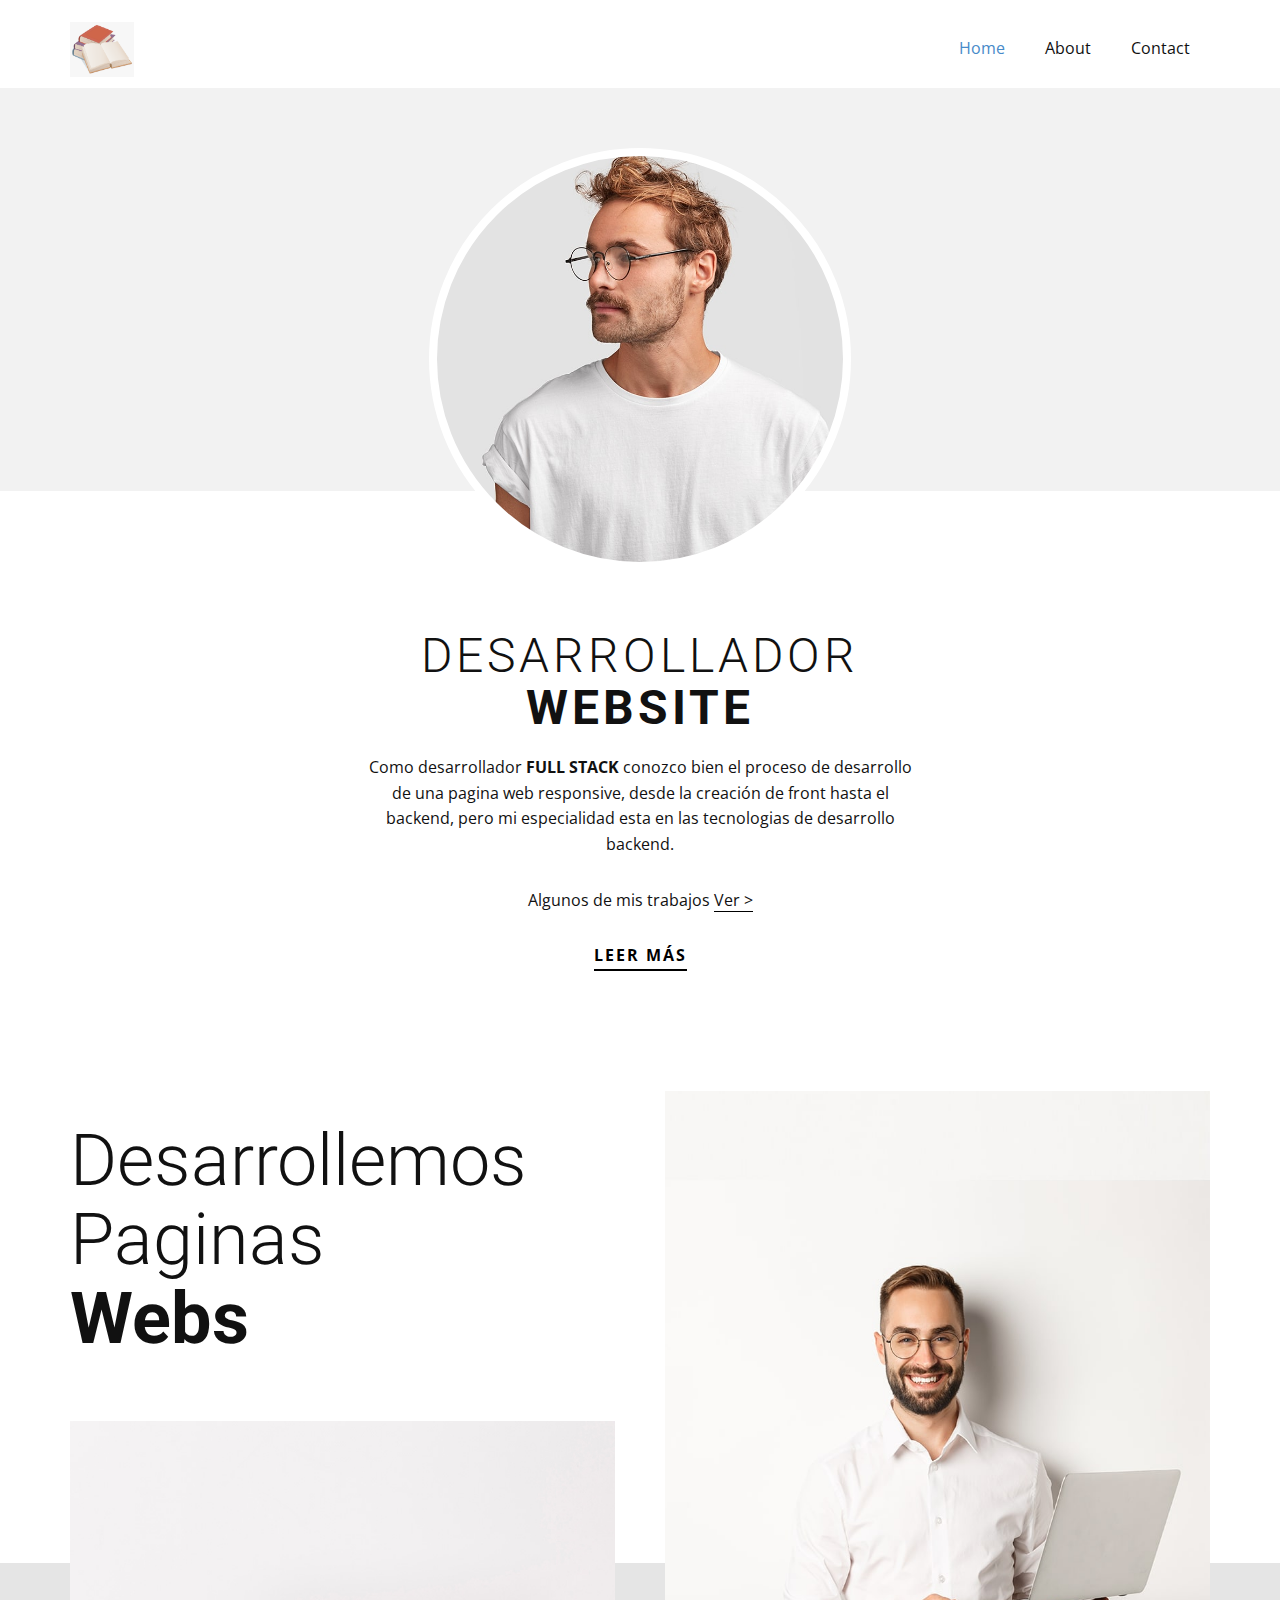
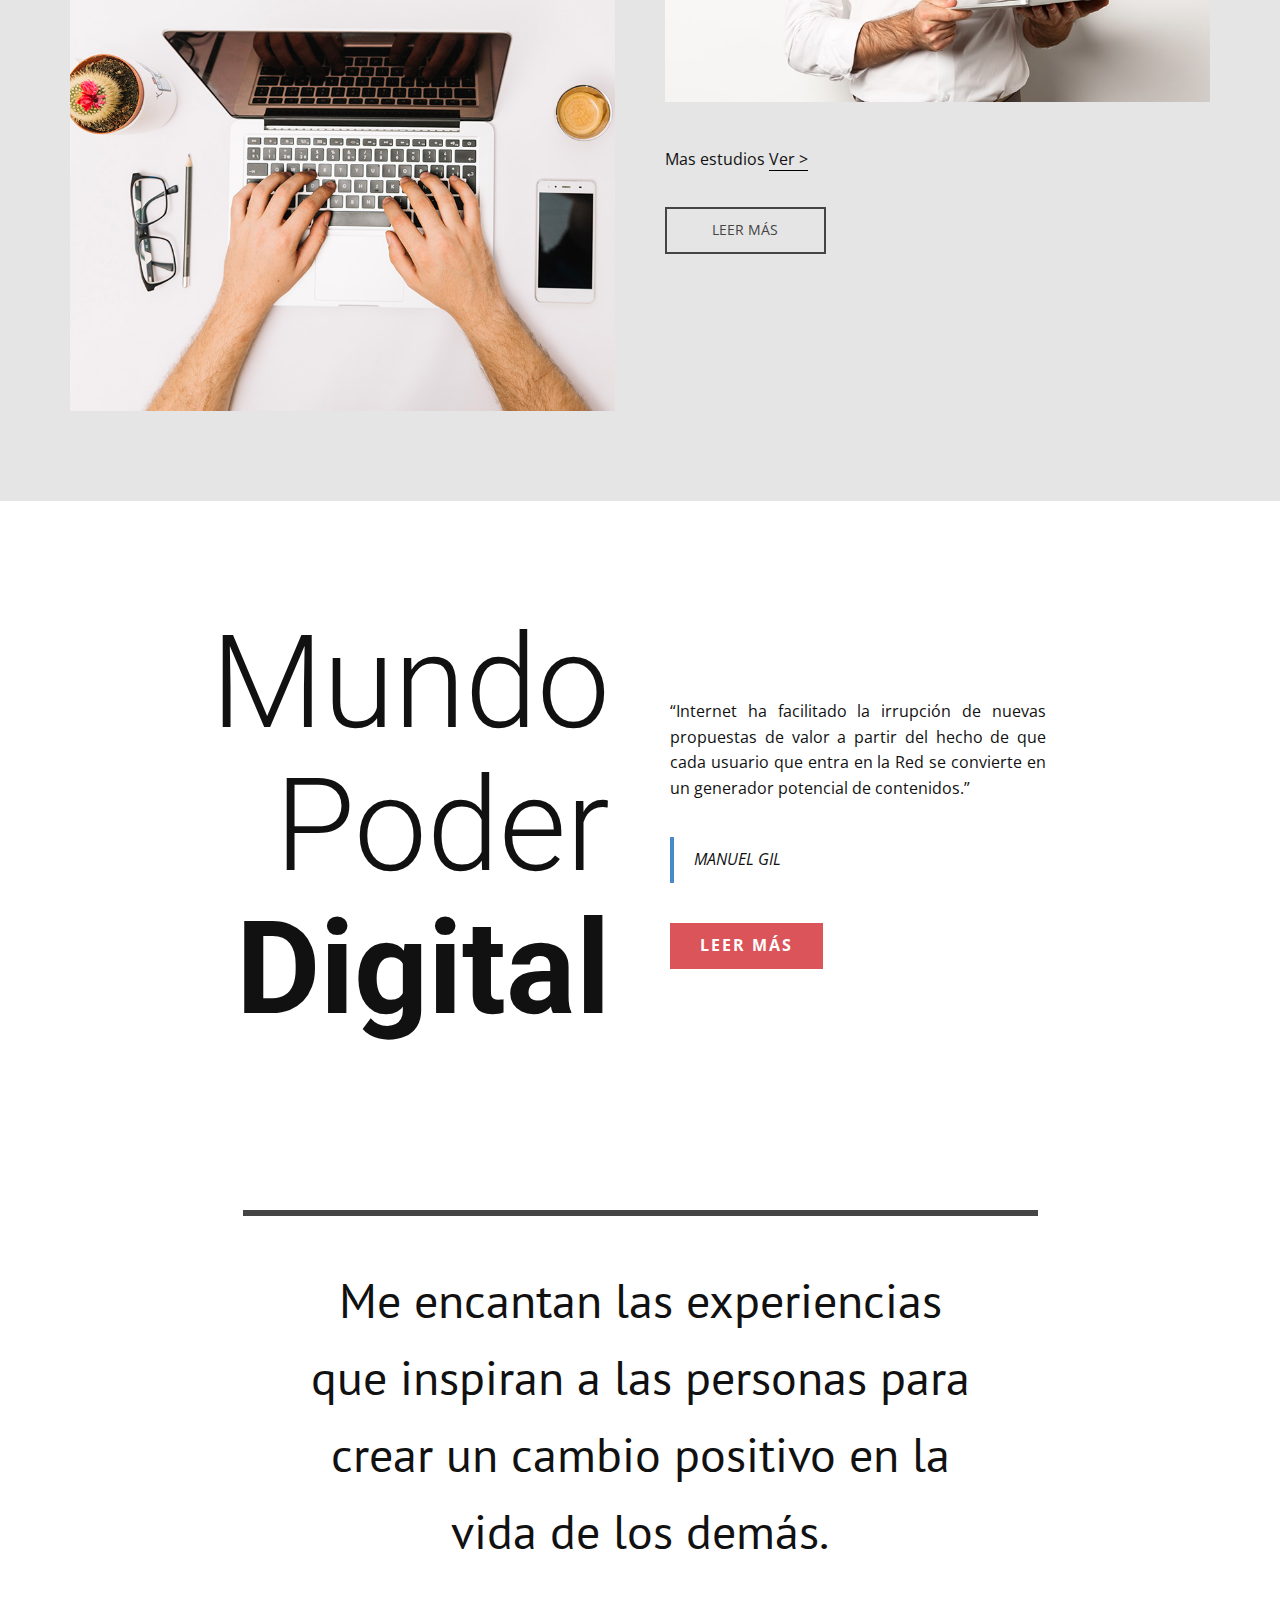
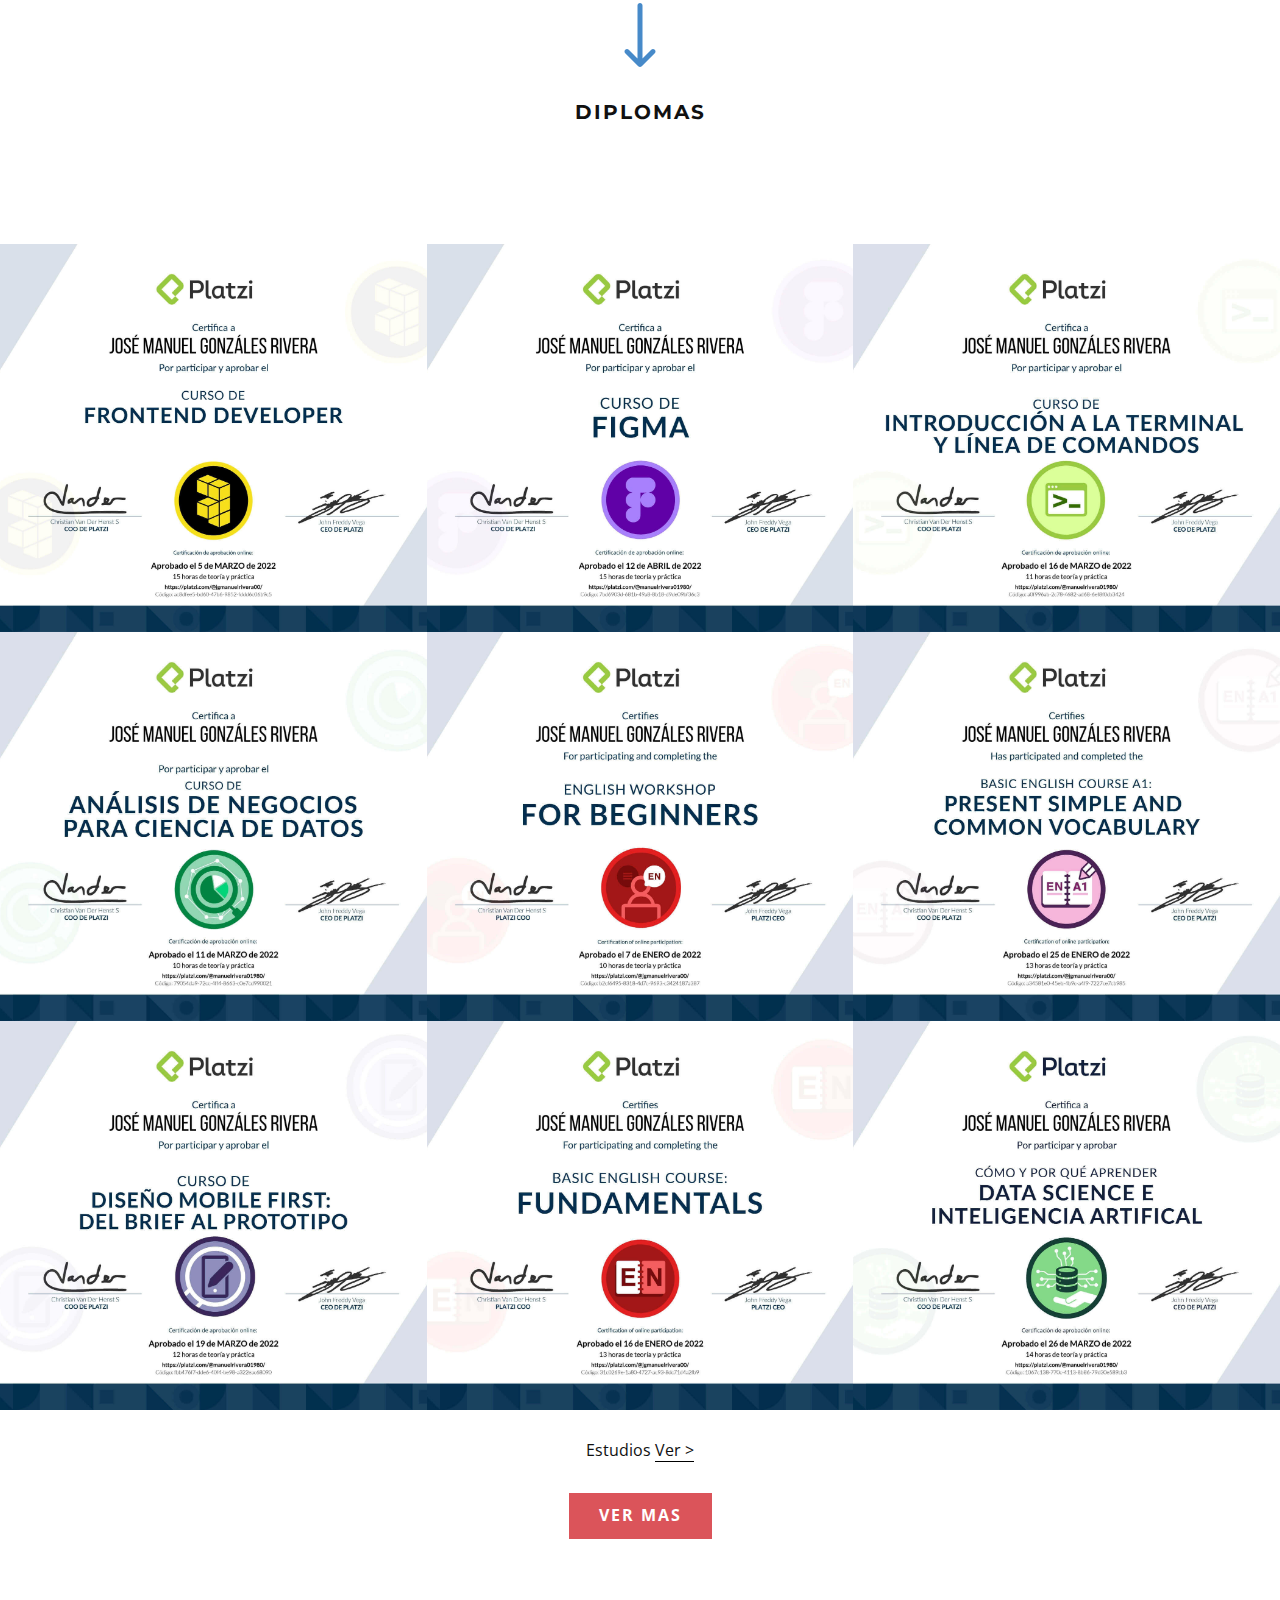
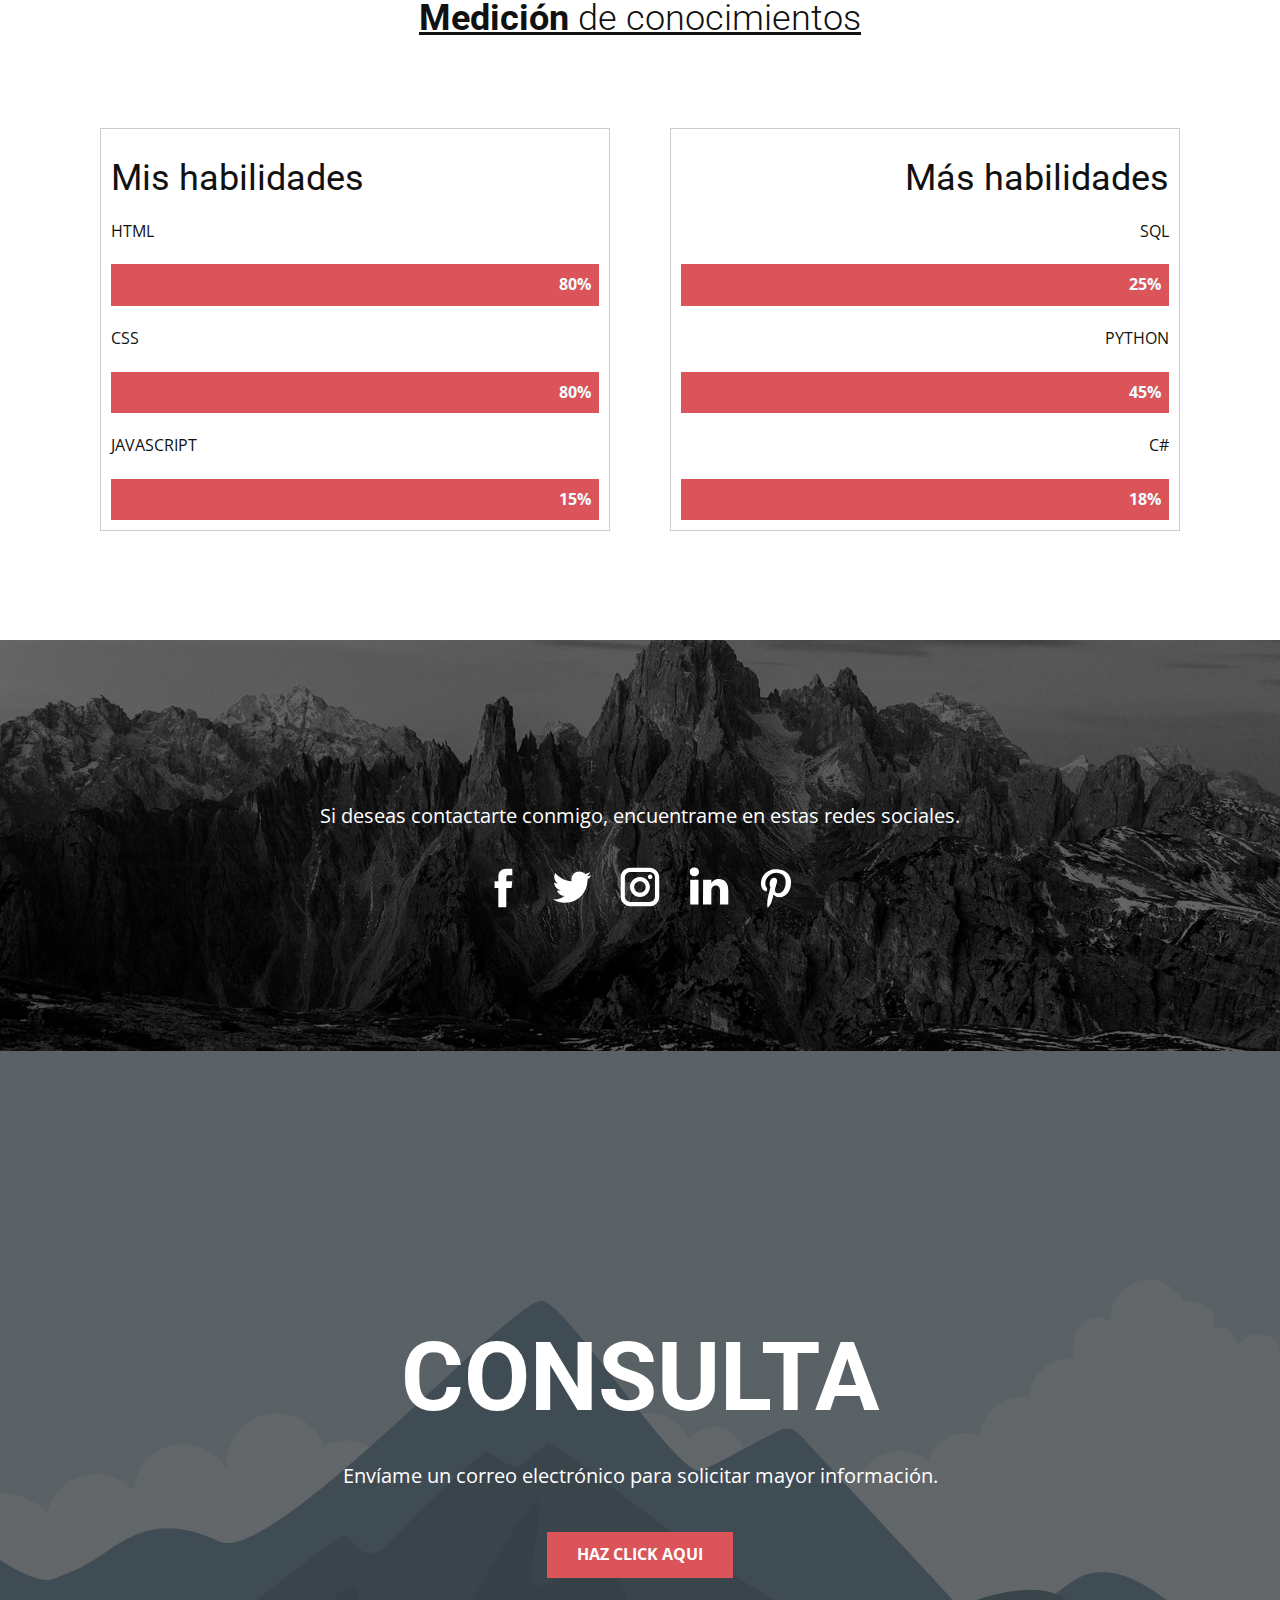
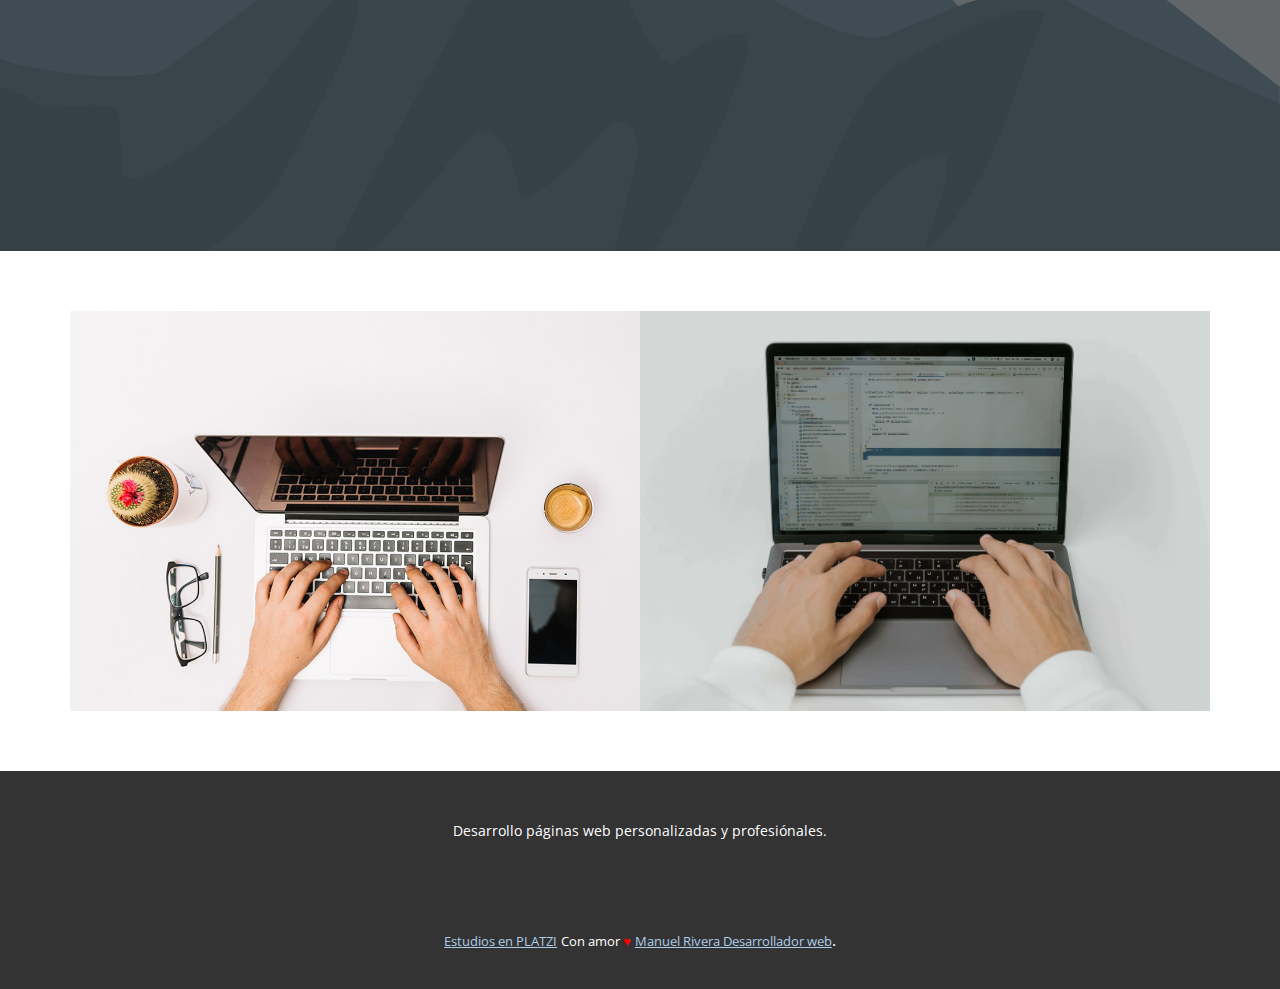
<file: index.html>
<!DOCTYPE html>
<html style="font-size: 16px;">
  <head>
    <meta name="viewport" content="width=device-width, initial-scale=1.0">
    <meta charset="utf-8">
    <meta name="keywords" content="Creative Portfolio, i am designer, webuilddigital, We design People Inspired Experiences that create positive change in people&amp;apos;s lives., Visual communication for brands and people, INTUITIVE">
    <meta name="description" content="">
    <meta name="page_type" content="np-template-header-footer-from-plugin">
    <title>Casa</title>
    <link rel="stylesheet" href="nicepage.css" media="screen">
    <link rel="stylesheet" href="Casa.css" media="screen">
    <link rel="stylesheet" href="Bar-Progess.css" media="screen"><!--bar-progress.css-->
    <script class="u-script" type="text/javascript" src="jquery.js" defer=""></script>
    <script class="u-script" type="text/javascript" src="nicepage.js" defer=""></script>
    <meta name="generator" content="Nicepage 4.9.5, nicepage.com">
    <link id="u-theme-google-font" rel="stylesheet" href="https://fonts.googleapis.com/css?family=Roboto:100,100i,300,300i,400,400i,500,500i,700,700i,900,900i|Open+Sans:300,300i,400,400i,500,500i,600,600i,700,700i,800,800i">
    <link id="u-page-google-font" rel="stylesheet" href="https://fonts.googleapis.com/css?family=PT+Sans:400,400i,700,700i|Montserrat:100,100i,200,200i,300,300i,400,400i,500,500i,600,600i,700,700i,800,800i,900,900i">
    
    
    
    
    
    
    
    
    
    
    <script type="application/ld+json">{
		"@context": "http://schema.org",
		"@type": "Organization",
		"name": "",
		"logo": "images/default-logo.png"
}</script>
    <meta name="theme-color" content="#478ac9">
    <meta property="og:title" content="Casa">
    <meta property="og:type" content="website">
  </head>
  <body data-home-page="Casa.html" data-home-page-title="Casa" class="u-body u-xl-mode"><header class="u-clearfix u-header u-header" id="sec-981d"><div class="u-clearfix u-sheet u-valign-middle u-sheet-1">
        <a href="Casa.html" class="u-image u-logo u-image-1">
          <img src="./images/libros-dibujos.png" class="u-logo-image u-logo-image-1">
        </a>
        <nav class="u-menu u-menu-dropdown u-offcanvas u-menu-1">
          <div class="menu-collapse" style="font-size: 1rem; letter-spacing: 0px;">
            <a class="u-button-style u-custom-left-right-menu-spacing u-custom-padding-bottom u-custom-top-bottom-menu-spacing u-nav-link u-text-active-palette-1-base u-text-hover-palette-2-base" href="#">
              <svg class="u-svg-link" viewBox="0 0 24 24"><use xmlns:xlink="http://www.w3.org/1999/xlink" xlink:href="#menu-hamburger"></use></svg>
              <svg class="u-svg-content" version="1.1" id="menu-hamburger" viewBox="0 0 16 16" x="0px" y="0px" xmlns:xlink="http://www.w3.org/1999/xlink" xmlns="http://www.w3.org/2000/svg"><g><rect y="1" width="16" height="2"></rect><rect y="7" width="16" height="2"></rect><rect y="13" width="16" height="2"></rect>
</g></svg>
            </a>
          </div>
          <div class="u-nav-container">
            <ul class="u-nav u-unstyled u-nav-1"><li class="u-nav-item"><a class="u-button-style u-nav-link u-text-active-palette-1-base u-text-hover-palette-2-base" href="Casa.html" style="padding: 10px 20px;">Home</a>
</li><li class="u-nav-item"><a class="u-button-style u-nav-link u-text-active-palette-1-base u-text-hover-palette-2-base" href="About.html" style="padding: 10px 20px;">About</a>
</li><li class="u-nav-item"><a class="u-button-style u-nav-link u-text-active-palette-1-base u-text-hover-palette-2-base" href="Contact.html" style="padding: 10px 20px;">Contact</a>
</li></ul>
          </div>
          <div class="u-nav-container-collapse">
            <div class="u-black u-container-style u-inner-container-layout u-opacity u-opacity-95 u-sidenav">
              <div class="u-inner-container-layout u-sidenav-overflow">
                <div class="u-menu-close"></div>
                <ul class="u-align-center u-nav u-popupmenu-items u-unstyled u-nav-2"><li class="u-nav-item"><a class="u-button-style u-nav-link" href="Casa.html">Home</a>
</li><li class="u-nav-item"><a class="u-button-style u-nav-link" href="About.html">About</a>
</li><li class="u-nav-item"><a class="u-button-style u-nav-link" href="Contact.html">Contact</a>
</li></ul>
              </div>
            </div>
            <div class="u-black u-menu-overlay u-opacity u-opacity-70"></div>
          </div>
        </nav>
      </div></header>
    <section class="u-align-center u-clearfix u-section-1" id="carousel_4b7d">
      <div class="u-expanded-width u-grey-5 u-shape u-shape-rectangle u-shape-1"></div>
      <div alt="" class="u-border-8 u-border-white u-image u-image-circle u-image-1"></div>
      <h2 class="u-text u-text-1">Desarrollador <b>Website</b>
      </h2>
      <p class="u-text u-text-2">Como desarrollador <b>FULL STACK</b> conozco bien el proceso de desarrollo de una pagina web responsive, desde la creaci&#243;n de front hasta el backend, pero mi especialidad esta en las tecnologias de desarrollo backend.</p>
      <p class="u-text u-text-3">Algunos de mis trabajos <a href="./blog/blog.html" class="u-border-1 u-border-black u-btn u-button-link u-button-style u-none u-text-body-color u-btn-1" target="_blank">Ver ></a>
      </p>
      <a href="./blog/blog.html" class="u-active-none u-border-2 u-border-black u-btn u-btn-rectangle u-button-style u-hover-none u-none u-btn-2">leer m&#225;s</a>
    </section>
    <section class="u-clearfix u-grey-10 u-valign-top-lg u-valign-top-xl u-section-2" id="carousel_3a22">
      <div class="u-expanded-width u-shape u-shape-rectangle u-white u-shape-1"></div>
      <div class="u-clearfix u-gutter-50 u-layout-wrap u-layout-wrap-1">
        <div class="u-layout">
          <div class="u-layout-row">
            <div class="u-container-style u-layout-cell u-left-cell u-size-30 u-layout-cell-1">
              <div class="u-container-layout u-valign-top u-container-layout-1">
                <h2 class="u-align-left u-text u-text-1">Desarrollemos Paginas <br><span style="font-weight: 700;">Webs</span>
                </h2>
                <img src="images/a9dcc2d3-077b-4cbf-35f1-05a7ca2b6438.jpg" alt="" class="u-expanded-width u-image u-image-default u-image-1" data-image-width="1000" data-image-height="919">
              </div>
            </div>
            <div class="u-container-style u-layout-cell u-right-cell u-size-30 u-layout-cell-2">
              <div class="u-container-layout u-container-layout-2">
                <img class="u-expanded-width u-image u-image-2" src="images/ret-min.jpg">
                <p class="u-align-left u-text u-text-2">Mas estudios <a href="./blog/blog.html" class="u-border-1 u-border-black u-btn u-button-link u-button-style u-none u-text-body-color u-btn-1" target="_blank">Ver ></a>
                </p>
                <a href="./blog/blog.html" class="u-border-2 u-border-grey-dark-1 u-btn u-button-style u-none u-btn-2">leer m&#225;s</a>
              </div>
            </div>
          </div>
        </div>
      </div>
    </section>
    <section class="u-clearfix u-white u-section-3" id="carousel_fdd5">
      <div class="u-clearfix u-sheet u-valign-middle-lg u-valign-middle-md u-valign-middle-xl u-sheet-1">
        <div class="u-clearfix u-expanded-width u-layout-wrap u-layout-wrap-1">
          <div class="u-layout">
            <div class="u-layout-row">
              <div class="u-align-right u-container-style u-layout-cell u-size-30 u-layout-cell-1">
                <div class="u-container-layout u-container-layout-1">
                  <h1 class="u-text u-text-1">Mundo<br>Poder<br>
                    <span style="font-weight: 700;">Digital</span>
                  </h1>
                </div>
              </div>
              <div class="u-container-style u-layout-cell u-size-30 u-layout-cell-2">
                <div class="u-container-layout u-valign-middle u-container-layout-2">
                  <p class="u-text u-text-2">“Internet ha facilitado la irrupci&#243;n de nuevas propuestas de valor a partir del hecho de que cada usuario que entra en la Red se convierte en un generador potencial de contenidos.”</p><blockquote>MANUEL GIL</blockquote>
                  <a href="https://es.wikipedia.org/wiki/Juan_Manuel_Gil" class="u-btn u-button-style u-palette-2-base u-btn-1" target="_blank">leer m&#225;s</a>
                </div>
              </div>
            </div>
          </div>
        </div>
      </div>
    </section>
    <section class="u-clearfix u-section-4" id="carousel_ba99">
      <div class="u-clearfix u-sheet u-valign-middle u-sheet-1">
        <div class="u-border-6 u-border-grey-dark-1 u-line u-line-horizontal u-line-1"></div>
        <h2 class="u-align-center u-custom-font u-font-pt-sans u-text u-text-1">Me encantan las experiencias que inspiran a las personas para crear un cambio positivo en la vida de los dem&#225;s.</h2><span class="u-icon u-icon-circle u-text-palette-1-base u-icon-1"><svg class="u-svg-link" preserveAspectRatio="xMidYMin slice" viewBox="0 0 512 512"><use xmlns:xlink="http://www.w3.org/1999/xlink" xlink:href="#svg-ffc9"></use></svg><svg class="u-svg-content" viewBox="0 0 512 512" x="0px" y="0px" id="svg-ffc9" style="enable-background:new 0 0 512 512;"><g><g><path d="M374.108,373.328c-7.829-7.792-20.492-7.762-28.284,0.067L276,443.557V20c0-11.046-8.954-20-20-20    c-11.046,0-20,8.954-20,20v423.558l-69.824-70.164c-7.792-7.829-20.455-7.859-28.284-0.067c-7.83,7.793-7.859,20.456-0.068,28.285    l104,104.504c0.006,0.007,0.013,0.012,0.019,0.018c7.792,7.809,20.496,7.834,28.314,0.001c0.006-0.007,0.013-0.012,0.019-0.018    l104-104.504C381.966,393.785,381.939,381.121,374.108,373.328z"></path>
</g>
</g></svg></span>
        <h5 class="u-align-center u-custom-font u-font-montserrat u-text u-text-2">diplomas</h5>
      </div>
    </section>
    <section class="u-align-center u-clearfix u-valign-middle u-white u-section-5" id="carousel_7f38">
      <div class="u-expanded-width u-gallery u-layout-grid u-lightbox u-show-text-on-hover u-gallery-1">
        <div class="u-gallery-inner u-gallery-inner-1">
          <div class="u-effect-fade u-gallery-item">
            <div class="u-back-slide">
              <img class="u-back-image u-expanded" src="images/diploma-frontend-developer_page-0001.jpg" alt="Fronted developer">
            </div>
            <div class="u-over-slide u-shading u-valign-middle u-over-slide-1">
              <h3 class="u-gallery-heading" style="text-transform: uppercase;">Fronted developer</h3>
              <p class="u-gallery-text"></p>
            </div>
          </div>
          <div class="u-effect-fade u-gallery-item">
            <div class="u-back-slide">
              <img class="u-back-image u-expanded" src="images/diploma-figma_page-0001.jpg" alt="diseño con figma">
            </div>
            <div class="u-over-slide u-shading u-valign-middle u-over-slide-2">
              <h3 class="u-gallery-heading" style="text-transform: uppercase;">Dise&#241;o con Figma</h3>
              <p class="u-gallery-text"></p>
            </div>
          </div>
          <div class="u-effect-fade u-gallery-item">
            <div class="u-back-slide">
              <img class="u-back-image u-expanded" src="images/diploma-terminal_page-0001.jpg" alt="terminal">
            </div>
            <div class="u-over-slide u-shading u-valign-middle u-over-slide-3">
              <h3 class="u-gallery-heading" style="text-transform: uppercase;">Terminal</h3>
              <p class="u-gallery-text"></p>
            </div>
          </div>
          <div class="u-effect-fade u-gallery-item">
            <div class="u-back-slide">
              <img class="u-back-image u-expanded" src="images/diploma-negocios-data-science_page-0001.jpg" alt="ciencia de datos">
            </div>
            <div class="u-over-slide u-shading u-valign-middle u-over-slide-4">
              <h3 class="u-gallery-heading" style="text-transform: uppercase;">Ciencia de datos</h3>
              <p class="u-gallery-text"></p>
            </div>
          </div>
          <div class="u-effect-fade u-gallery-item">
            <div class="u-back-slide">
              <img class="u-back-image u-expanded" src="images/diploma-taller-principiantes_page-0001.jpg" alt="ingles">
            </div>
            <div class="u-over-slide u-shading u-valign-middle u-over-slide-5">
              <h3 class="u-gallery-heading" style="text-transform: uppercase;">Ingles</h3>
              <p class="u-gallery-text"></p>
            </div>
          </div>
          <div class="u-effect-fade u-gallery-item">
            <div class="u-back-slide">
              <img class="u-back-image u-expanded" src="images/diploma-presente-simple-vocabulario-comun_page-0001.jpg" alt="presente simple en ingles">
            </div>
            <div class="u-over-slide u-shading u-valign-middle u-over-slide-6">
              <h3 class="u-gallery-heading" style="text-transform: uppercase;">presente simple en ingles</h3>
              <p class="u-gallery-text"></p>
            </div>
          </div>
          <div class="u-effect-fade u-gallery-item">
            <div class="u-back-slide">
              <img class="u-back-image u-expanded" src="images/diploma-brief_page-0001.jpg" alt="diseño mobile first">
            </div>
            <div class="u-over-slide u-shading u-valign-middle u-over-slide-7">
              <h3 class="u-gallery-heading" style="text-transform: uppercase;">dise&#241;o mobile first</h3>
              <p class="u-gallery-text"></p>
            </div>
          </div>
          <div class="u-effect-fade u-gallery-item">
            <div class="u-back-slide">
              <img class="u-back-image u-expanded" src="images/diploma-ingles-basico_page-0001.jpg" alt="ingles basico">
            </div>
            <div class="u-over-slide u-shading u-valign-middle u-over-slide-8">
              <h3 class="u-gallery-heading" style="text-transform: uppercase;">ingles b&#225;sico</h3>
              <p class="u-gallery-text"></p>
            </div>
          </div>
          <div class="u-effect-fade u-gallery-item">
            <div class="u-back-slide">
              <img class="u-back-image u-expanded" src="images/diploma-aprender-data-ia_page-0001.jpg" alt="introduccion ia">
            </div>
            <div class="u-over-slide u-shading u-valign-middle u-over-slide-9">
              <h3 class="u-gallery-heading" style="text-transform: uppercase;">introduccion ia</h3>
              <p class="u-gallery-text"></p>
            </div>
          </div>
        </div>
      </div>
      <p class="u-text u-text-1">Estudios <a href="#" class="u-border-1 u-border-black u-btn u-button-link u-button-style u-none u-text-body-color u-btn-1" target="_blank">Ver ></a>
      </p>
      <a href="#" class="u-align-center u-btn u-button-style u-palette-2-base u-btn-2">ver mas</a>
    </section>
    <section class="u-clearfix u-section-6" id="carousel_2b83">
      <div class="u-clearfix u-sheet u-sheet-1">
        <h2 class="u-text u-text-1">
          <u><span style="font-weight: 700;">Medici&#243;n </span>de conocimientos</u>
        </h2>
        <div class="u-clearfix u-expanded-width u-layout-wrap u-layout-wrap-1">
          <div class="u-layout">
            <div class="u-layout-row">
              <div class="u-align-left u-container-style u-layout-cell u-size-30 u-layout-cell-1">
                <div class="u-container-layout u-container-layout-1">                 
                  <!-- <p class="u-text u-text-2"></p> -->
                  <!--habilidades-->
                  <div class="habilidades">
                    <h2>Mis habilidades</h2>
                    <p>HTML</p>
                    <div class="container">
                      <div class="skills skills_html">80%</div>
                    </div>
                    <p>CSS</p>
                    <div class="container">
                      <div class="skills skills_css">80%</div>
                    </div>
                    <p>JAVASCRIPT</p>
                    <div class="container">
                      <div class="skills skills_js">15%</div>
                    </div>
                  </div>
                  <!-- <a href="#" class="u-align-center u-btn u-button-style u-palette-2-base u-btn-1">ver mas</a> -->
                </div>
              </div>
              <div class="u-align-right u-container-style u-layout-cell u-size-30 u-layout-cell-2">
                <div class="u-container-layout u-container-layout-1">
                  <!-- <p class="u-text u-text-3"></p> -->
                  <!--mas habilidades-->
                  <div class="habilidades">
                    <h2>M&#225;s habilidades</h2>
                    <p>SQL</p>
                    <div class="container">
                      <div class="skills skills_sql">25%</div>
                    </div>
                    <p>PYTHON</p>
                    <div class="container">
                      <div class="skills skills_python">45%</div>
                    </div>
                    <p>C#</p>
                    <div class="container">
                      <div class="skills skills_c">18%</div>
                    </div>
                  </div>
                </div>
              </div>
            </div>
          </div>
        </div>
      </div>
    </section>
    <section class="u-align-center u-clearfix u-image u-shading u-section-7" data-image-width="1980" data-image-height="806" id="carousel_f36f">
      <div class="u-clearfix u-sheet u-valign-middle u-sheet-1">
        <p class="u-large-text u-text u-text-variant u-text-1">Si deseas contactarte conmigo, encuentrame en estas redes sociales.</p>
        <div class="u-social-icons u-spacing-20 u-social-icons-1">
          <a class="u-social-url" target="_blank" href="https://www.facebook.com/"><span class="u-icon u-icon-circle u-social-facebook u-social-icon u-icon-1"><svg class="u-svg-link" preserveAspectRatio="xMidYMin slice" viewBox="0 0 112 112"><use xmlns:xlink="http://www.w3.org/1999/xlink" xlink:href="#svg-2cb5"></use></svg><svg xmlns="http://www.w3.org/2000/svg" xmlns:xlink="http://www.w3.org/1999/xlink" version="1.1" xml:space="preserve" class="u-svg-content" viewBox="0 0 112 112" x="0px" y="0px" id="svg-2cb5"><path d="M75.5,28.8H65.4c-1.5,0-4,0.9-4,4.3v9.4h13.9l-1.5,15.8H61.4v45.1H42.8V58.3h-8.8V42.4h8.8V32.2 c0-7.4,3.4-18.8,18.8-18.8h13.8v15.4H75.5z"></path></svg></span></a>
          <a class="u-social-url" target="_blank" href="https://twitter.com/josemanuel89311"><span class="u-icon u-icon-circle u-social-icon u-social-twitter u-icon-2"><svg class="u-svg-link" preserveAspectRatio="xMidYMin slice" viewBox="0 0 112 112"><use xmlns:xlink="http://www.w3.org/1999/xlink" xlink:href="#svg-6bbf"></use></svg><svg xmlns="http://www.w3.org/2000/svg" xmlns:xlink="http://www.w3.org/1999/xlink" version="1.1" xml:space="preserve" class="u-svg-content" viewBox="0 0 112 112" x="0px" y="0px" id="svg-6bbf"><path d="M92.2,38.2c0,0.8,0,1.6,0,2.3c0,24.3-18.6,52.4-52.6,52.4c-10.6,0.1-20.2-2.9-28.5-8.2 c1.4,0.2,2.9,0.2,4.4,0.2c8.7,0,16.7-2.9,23-7.9c-8.1-0.2-14.9-5.5-17.3-12.8c1.1,0.2,2.4,0.2,3.4,0.2c1.6,0,3.3-0.2,4.8-0.7 c-8.4-1.6-14.9-9.2-14.9-18c0-0.2,0-0.2,0-0.2c2.5,1.4,5.4,2.2,8.4,2.3c-5-3.3-8.3-8.9-8.3-15.4c0-3.4,1-6.5,2.5-9.2 c9.1,11.1,22.7,18.5,38,19.2c-0.2-1.4-0.4-2.8-0.4-4.3c0.1-10,8.3-18.2,18.5-18.2c5.4,0,10.1,2.2,13.5,5.7c4.3-0.8,8.1-2.3,11.7-4.5 c-1.4,4.3-4.3,7.9-8.1,10.1c3.7-0.4,7.3-1.4,10.6-2.9C98.9,32.3,95.7,35.5,92.2,38.2z"></path></svg></span></a>
          <a class="u-social-url" target="_blank" href="https://www.instagram.com/jgma.nuel/"><span class="u-icon u-icon-circle u-social-icon u-social-instagram u-icon-3"><svg class="u-svg-link" preserveAspectRatio="xMidYMin slice" viewBox="0 0 112 112"><use xmlns:xlink="http://www.w3.org/1999/xlink" xlink:href="#svg-a970"></use></svg><svg xmlns="http://www.w3.org/2000/svg" xmlns:xlink="http://www.w3.org/1999/xlink" version="1.1" xml:space="preserve" class="u-svg-content" viewBox="0 0 112 112" x="0px" y="0px" id="svg-a970"><path d="M55.9,32.9c-12.8,0-23.2,10.4-23.2,23.2s10.4,23.2,23.2,23.2s23.2-10.4,23.2-23.2S68.7,32.9,55.9,32.9z M55.9,69.4c-7.4,0-13.3-6-13.3-13.3c-0.1-7.4,6-13.3,13.3-13.3s13.3,6,13.3,13.3C69.3,63.5,63.3,69.4,55.9,69.4z"></path><path d="M79.7,26.8c-3,0-5.4,2.5-5.4,5.4s2.5,5.4,5.4,5.4c3,0,5.4-2.5,5.4-5.4S82.7,26.8,79.7,26.8z"></path><path d="M78.2,11H33.5C21,11,10.8,21.3,10.8,33.7v44.7c0,12.6,10.2,22.8,22.7,22.8h44.7c12.6,0,22.7-10.2,22.7-22.7 V33.7C100.8,21.1,90.6,11,78.2,11z M91,78.4c0,7.1-5.8,12.8-12.8,12.8H33.5c-7.1,0-12.8-5.8-12.8-12.8V33.7 c0-7.1,5.8-12.8,12.8-12.8h44.7c7.1,0,12.8,5.8,12.8,12.8V78.4z"></path></svg></span></a>
          <a class="u-social-url" target="_blank" href="https://www.linkedin.com/feed/?trk=nav_back_to_linkedin"><span class="u-icon u-icon-circle u-social-icon u-social-linkedin u-icon-4"><svg class="u-svg-link" preserveAspectRatio="xMidYMin slice" viewBox="0 0 112 112"><use xmlns:xlink="http://www.w3.org/1999/xlink" xlink:href="#svg-f2b5"></use></svg><svg xmlns="http://www.w3.org/2000/svg" xmlns:xlink="http://www.w3.org/1999/xlink" version="1.1" xml:space="preserve" class="u-svg-content" viewBox="0 0 112 112" x="0px" y="0px" id="svg-f2b5"><path d="M33.8,96.8H14.5v-58h19.3V96.8z M24.1,30.9L24.1,30.9c-6.6,0-10.8-4.5-10.8-10.1c0-5.8,4.3-10.1,10.9-10.1 S34.9,15,35.1,20.8C35.1,26.4,30.8,30.9,24.1,30.9z M103.3,96.8H84.1v-31c0-7.8-2.7-13.1-9.8-13.1c-5.3,0-8.5,3.6-9.9,7.1 c-0.6,1.3-0.6,3-0.6,4.8V97H44.5c0,0,0.3-52.6,0-58h19.3v8.2c2.6-3.9,7.2-9.6,17.4-9.6c12.7,0,22.2,8.4,22.2,26.1V96.8z"></path></svg></span></a> 
          <a class="u-social-url" target="_blank" href="https://www.pinterest.es/"><span class="u-icon u-icon-circle u-social-icon u-social-pinterest u-icon-5"><svg class="u-svg-link" preserveAspectRatio="xMidYMin slice" viewBox="0 0 112 112"><use xmlns:xlink="http://www.w3.org/1999/xlink" xlink:href="#svg-0427"></use></svg><svg xmlns="http://www.w3.org/2000/svg" xmlns:xlink="http://www.w3.org/1999/xlink" version="1.1" xml:space="preserve" class="u-svg-content" viewBox="0 0 112 112" x="0px" y="0px" id="svg-0427"><path d="M61.9,79.8c-5.5-0.3-7.8-3.1-12-5.8c-2.3,12.4-5.4,24.3-13.8,30.5c-2.6-18.7,3.8-32.8,6.9-47.7 c-5.1-8.7,0.7-26.2,11.5-21.9c13.5,5.4-11.6,32.3,5.1,35.7c17.6,3.5,24.7-30.5,13.8-41.4c-15.7-16.1-45.7-0.5-42,22.3 c0.9,5.6,6.7,7.2,2.3,15c-10.1-2.2-13-10.2-12.7-20.7c0.6-17.3,15.5-29.3,30.5-31.1c19-2.2,36.8,6.9,39.2,24.7 C93.4,59.5,82.3,81.3,61.9,79.8z"></path></svg></span></a>
        </div>
        <!-- <p class="u-text u-text-2">Images from <a href="https://www.freepik.comhttps://www.freepik.com/photos/background" class="u-border-1 u-border-white u-btn u-button-link u-button-style u-none u-text-body-alt-color u-btn-1" target="_blank">Freepik</a> -->
        </p>
      </div>
    </section>
    <section class="u-align-center u-clearfix u-image u-shading u-section-8" src="" data-image-width="256" data-image-height="256" id="sec-861c">
      <div class="u-clearfix u-sheet u-valign-middle u-sheet-1">
        <h1 class="u-text u-text-default u-title u-text-1">CONSULTA</h1>
        <p class="u-large-text u-text u-text-default u-text-variant u-text-2">Env&#237;ame un correo electr&#243;nico para solicitar mayor informaci&#243;n.</p>
        <a href="mailto:jgmanuelrivera00@gmail.com" class="u-btn u-button-style u-palette-2-base u-btn-1">Haz click aqui</a>
      </div>
    </section>
    <section class="u-clearfix u-section-9" id="sec-16a1">
      <div class="u-clearfix u-sheet u-sheet-1">
        <div class="u-clearfix u-expanded-width u-layout-wrap u-layout-wrap-1">
          <div class="u-layout">
            <div class="u-layout-row">
              <div class="u-container-style u-image u-layout-cell u-size-30 u-image-1" data-image-width="400" data-image-height="265">
                <div class="u-container-layout u-container-layout-1"></div>
              </div>
              <div class="u-container-style u-image u-layout-cell u-size-30 u-layout-cell-2 u-image-2">
                <div class="u-container-layout u-container-layout-2"></div>
              </div>
            </div>
          </div>
        </div>
      </div>
    </section>
    
    
    <footer class="u-align-center u-clearfix u-footer u-grey-80 u-footer" id="sec-56a6"><div class="u-clearfix u-sheet u-sheet-1">
        <p class="u-small-text u-text u-text-variant u-text-1">Desarrollo p&aacute;ginas web personalizadas y profesi&oacute;nales.</p>
      </div></footer>
    <section class="u-backlink u-clearfix u-grey-80">
      <a class="u-link" href="https://platzi.com/" target="_blank">
        <span>Estudios en PLATZI</span>
      </a>
      <p class="u-text">
        <span>Con amor <span class="heart">♥</span></span>
      </p>
      <a class="u-link" href="" target="_blank">
        <span>Manuel Rivera Desarrollador web</span>
      </a>. 
    </section>
  </body>
</html>
</file>
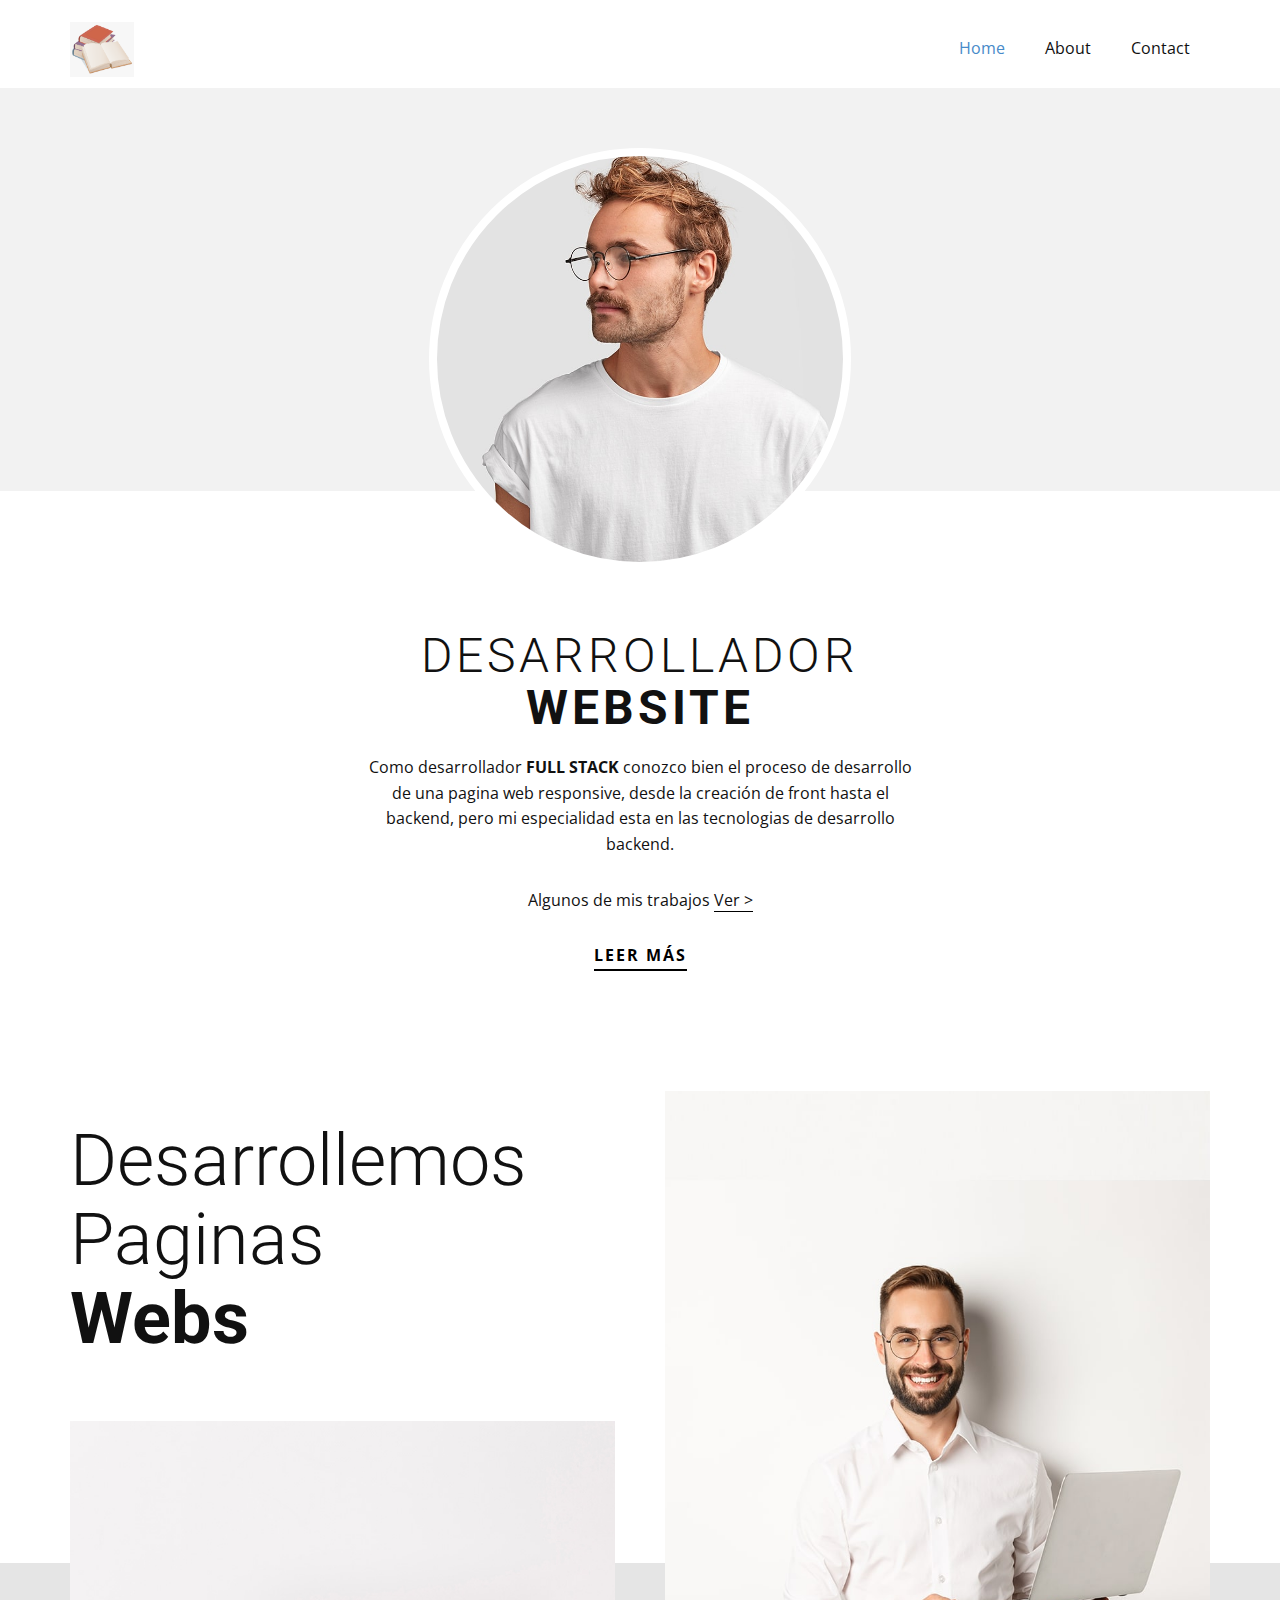
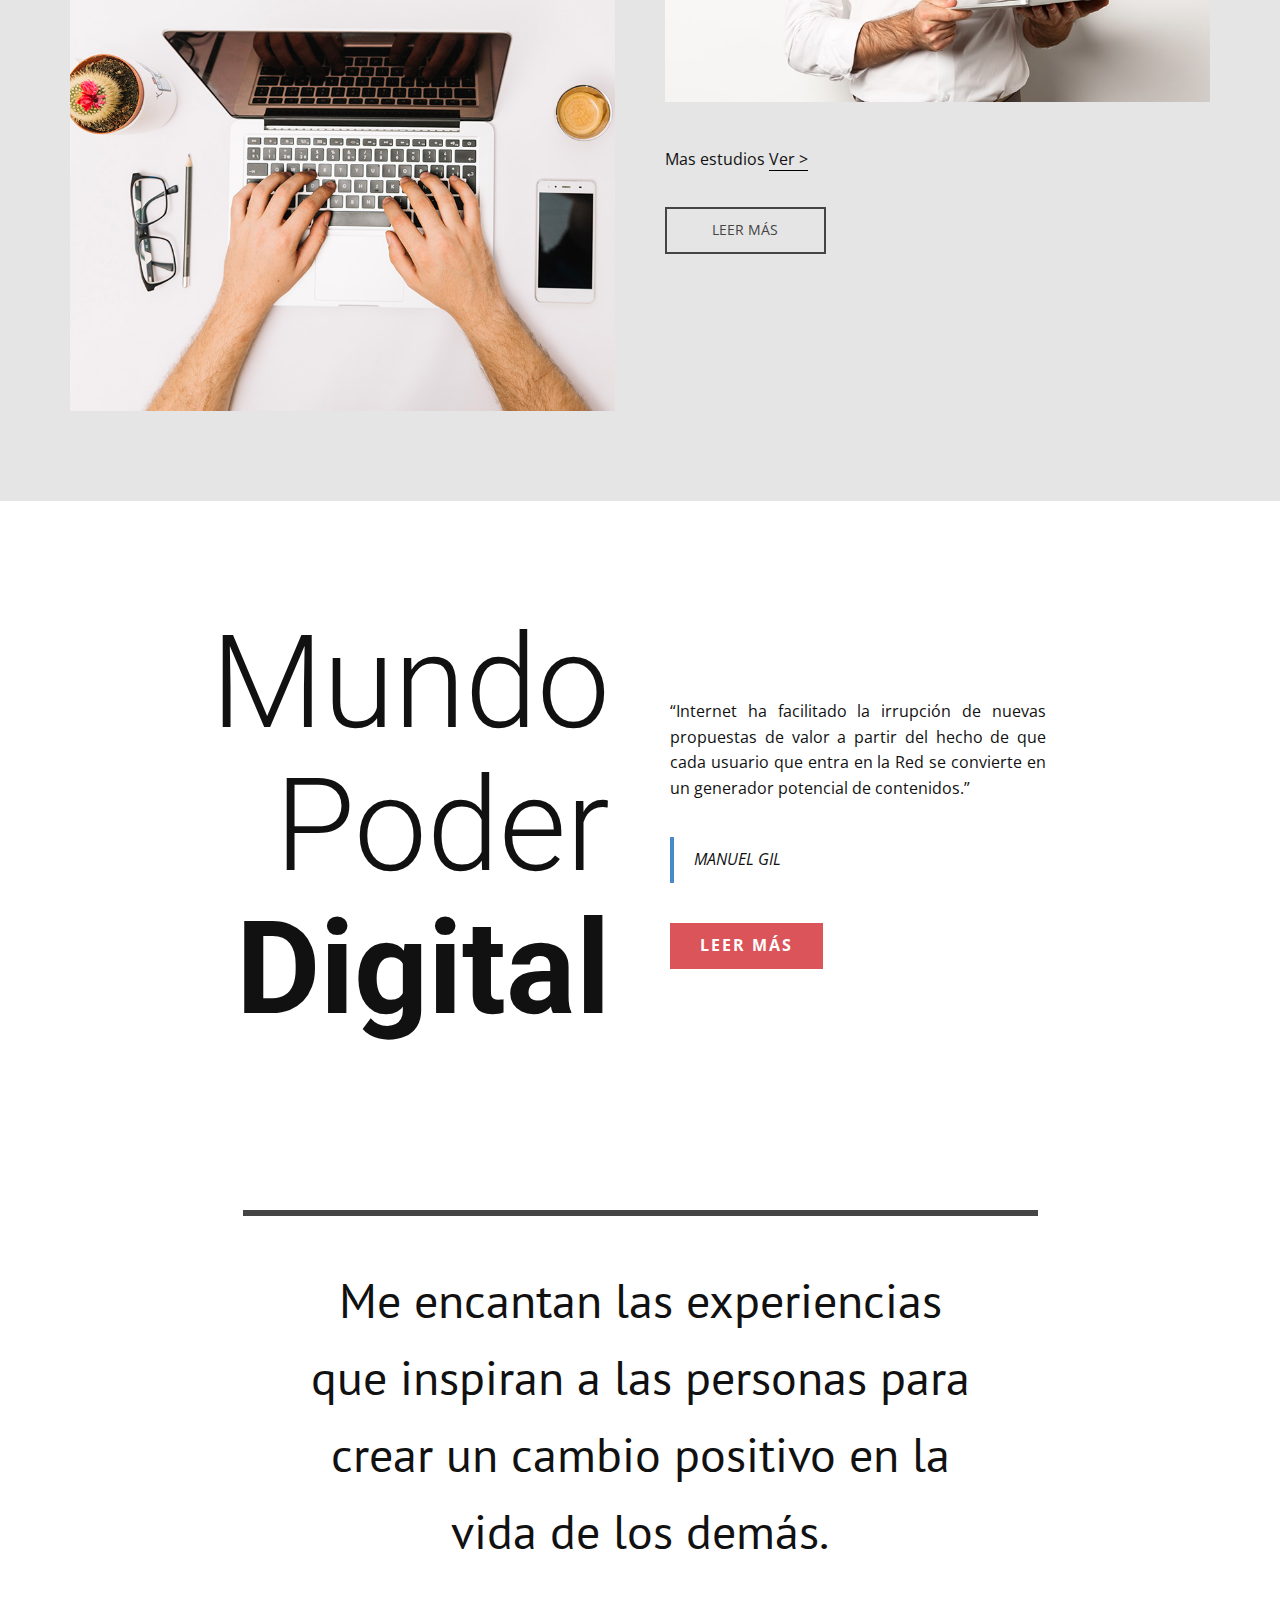
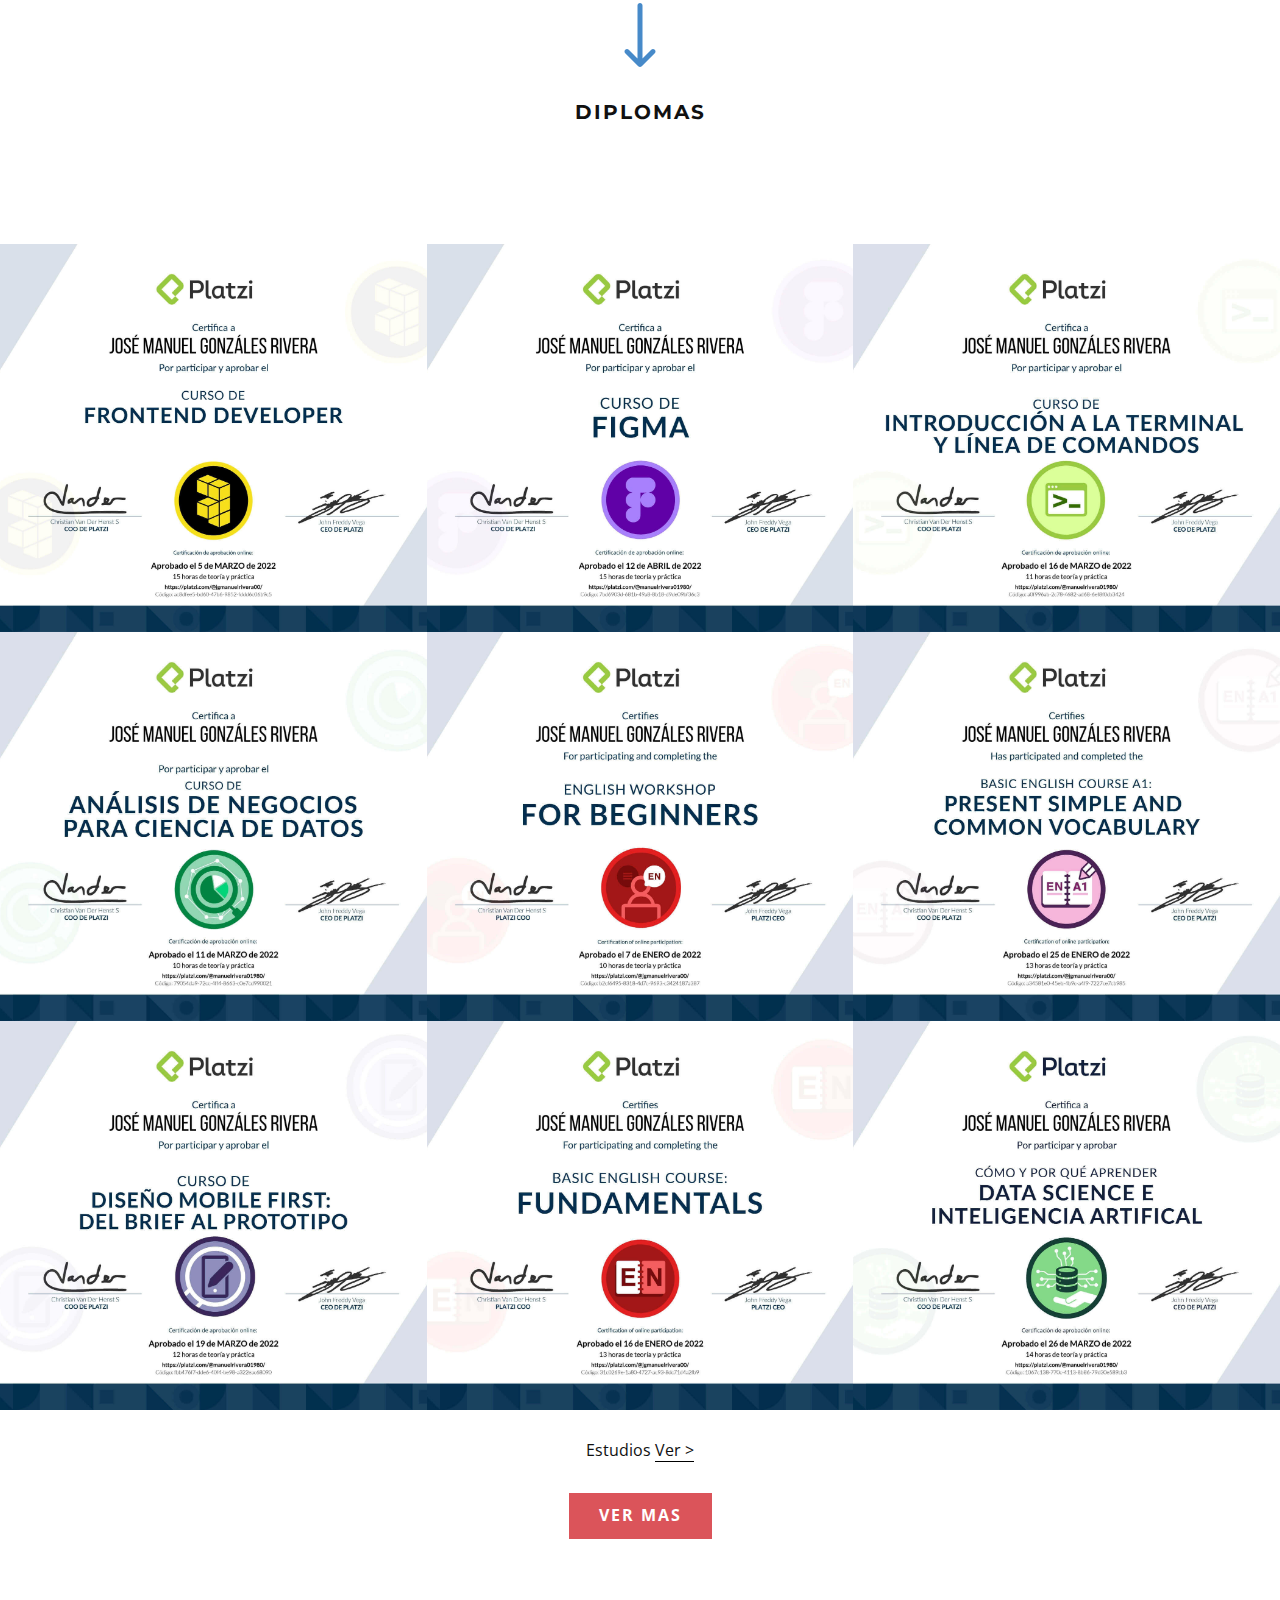
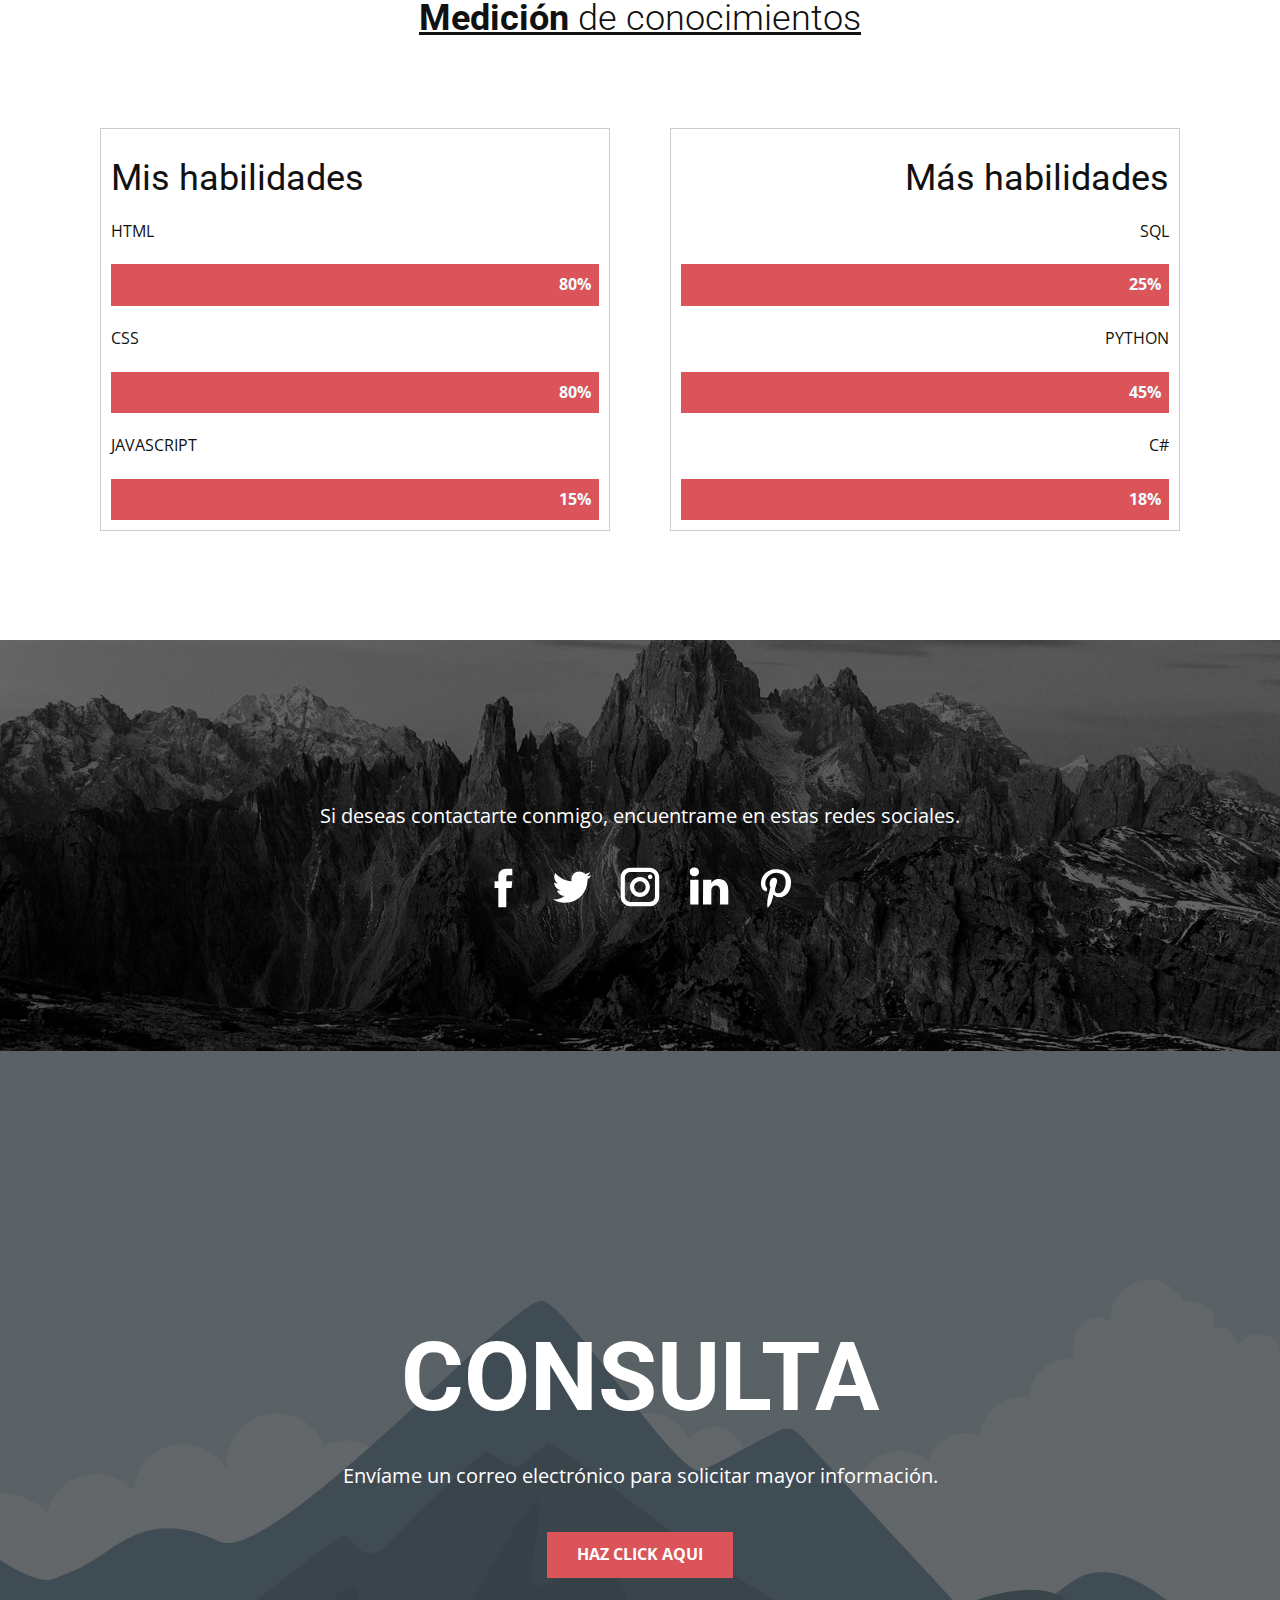
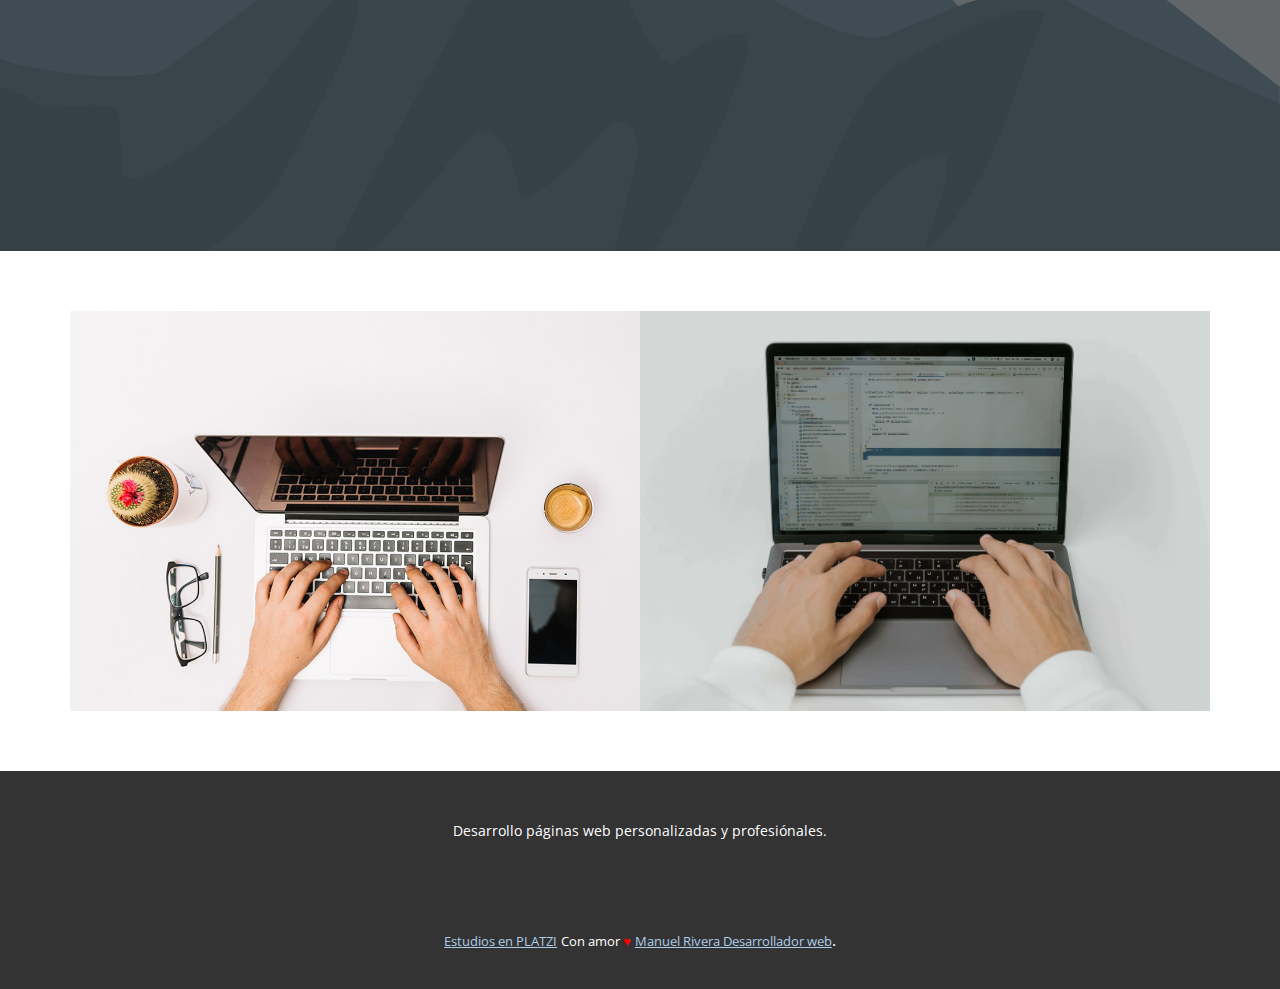
<file: Casa.html>
<!DOCTYPE html>
<html style="font-size: 16px;">
  <head>
    <meta name="viewport" content="width=device-width, initial-scale=1.0">
    <meta charset="utf-8">
    <meta name="keywords" content="Creative Portfolio, i am designer, webuilddigital, We design People Inspired Experiences that create positive change in people&amp;apos;s lives., Visual communication for brands and people, INTUITIVE">
    <meta name="description" content="">
    <meta name="page_type" content="np-template-header-footer-from-plugin">
    <title>Casa</title>
    <link rel="stylesheet" href="nicepage.css" media="screen">
    <link rel="stylesheet" href="Casa.css" media="screen">
    <link rel="stylesheet" href="Bar-Progess.css" media="screen"><!--bar-progress.css-->
    <script class="u-script" type="text/javascript" src="jquery.js" defer=""></script>
    <script class="u-script" type="text/javascript" src="nicepage.js" defer=""></script>
    <meta name="generator" content="Nicepage 4.9.5, nicepage.com">
    <link id="u-theme-google-font" rel="stylesheet" href="https://fonts.googleapis.com/css?family=Roboto:100,100i,300,300i,400,400i,500,500i,700,700i,900,900i|Open+Sans:300,300i,400,400i,500,500i,600,600i,700,700i,800,800i">
    <link id="u-page-google-font" rel="stylesheet" href="https://fonts.googleapis.com/css?family=PT+Sans:400,400i,700,700i|Montserrat:100,100i,200,200i,300,300i,400,400i,500,500i,600,600i,700,700i,800,800i,900,900i">
    
    
    
    
    
    
    
    
    
    
    <script type="application/ld+json">{
		"@context": "http://schema.org",
		"@type": "Organization",
		"name": "",
		"logo": "images/default-logo.png"
}</script>
    <meta name="theme-color" content="#478ac9">
    <meta property="og:title" content="Casa">
    <meta property="og:type" content="website">
  </head>
  <body class="u-body u-xl-mode"><header class="u-clearfix u-header u-header" id="sec-981d"><div class="u-clearfix u-sheet u-valign-middle u-sheet-1">
        <a href="Casa.html" class="u-image u-logo u-image-1">
          <img src="./images/libros-dibujos.png" class="u-logo-image u-logo-image-1">
        </a>
        <nav class="u-menu u-menu-dropdown u-offcanvas u-menu-1">
          <div class="menu-collapse" style="font-size: 1rem; letter-spacing: 0px;">
            <a class="u-button-style u-custom-left-right-menu-spacing u-custom-padding-bottom u-custom-top-bottom-menu-spacing u-nav-link u-text-active-palette-1-base u-text-hover-palette-2-base" href="#">
              <svg class="u-svg-link" viewBox="0 0 24 24"><use xmlns:xlink="http://www.w3.org/1999/xlink" xlink:href="#menu-hamburger"></use></svg>
              <svg class="u-svg-content" version="1.1" id="menu-hamburger" viewBox="0 0 16 16" x="0px" y="0px" xmlns:xlink="http://www.w3.org/1999/xlink" xmlns="http://www.w3.org/2000/svg"><g><rect y="1" width="16" height="2"></rect><rect y="7" width="16" height="2"></rect><rect y="13" width="16" height="2"></rect>
</g></svg>
            </a>
          </div>
          <div class="u-nav-container">
            <ul class="u-nav u-unstyled u-nav-1"><li class="u-nav-item"><a class="u-button-style u-nav-link u-text-active-palette-1-base u-text-hover-palette-2-base" href="Casa.html" style="padding: 10px 20px;">Home</a>
</li><li class="u-nav-item"><a class="u-button-style u-nav-link u-text-active-palette-1-base u-text-hover-palette-2-base" href="About.html" style="padding: 10px 20px;">About</a>
</li><li class="u-nav-item"><a class="u-button-style u-nav-link u-text-active-palette-1-base u-text-hover-palette-2-base" href="Contact.html" style="padding: 10px 20px;">Contact</a>
</li></ul>
          </div>
          <div class="u-nav-container-collapse">
            <div class="u-black u-container-style u-inner-container-layout u-opacity u-opacity-95 u-sidenav">
              <div class="u-inner-container-layout u-sidenav-overflow">
                <div class="u-menu-close"></div>
                <ul class="u-align-center u-nav u-popupmenu-items u-unstyled u-nav-2"><li class="u-nav-item"><a class="u-button-style u-nav-link" href="Casa.html">Home</a>
</li><li class="u-nav-item"><a class="u-button-style u-nav-link" href="About.html">About</a>
</li><li class="u-nav-item"><a class="u-button-style u-nav-link" href="Contact.html">Contact</a>
</li></ul>
              </div>
            </div>
            <div class="u-black u-menu-overlay u-opacity u-opacity-70"></div>
          </div>
        </nav>
      </div></header>
    <section class="u-align-center u-clearfix u-section-1" id="carousel_4b7d">
      <div class="u-expanded-width u-grey-5 u-shape u-shape-rectangle u-shape-1"></div>
      <div alt="" class="u-border-8 u-border-white u-image u-image-circle u-image-1"></div>
      <h2 class="u-text u-text-1">Desarrollador <b>Website</b>
      </h2>
      <p class="u-text u-text-2">Como desarrollador <b>FULL STACK</b> conozco bien el proceso de desarrollo de una pagina web responsive, desde la creaci&#243;n de front hasta el backend, pero mi especialidad esta en las tecnologias de desarrollo backend.</p>
      <p class="u-text u-text-3">Algunos de mis trabajos <a href="./blog/blog.html" class="u-border-1 u-border-black u-btn u-button-link u-button-style u-none u-text-body-color u-btn-1" target="_blank">Ver ></a>
      </p>
      <a href="./blog/blog.html" class="u-active-none u-border-2 u-border-black u-btn u-btn-rectangle u-button-style u-hover-none u-none u-btn-2">leer m&#225;s</a>
    </section>
    <section class="u-clearfix u-grey-10 u-valign-top-lg u-valign-top-xl u-section-2" id="carousel_3a22">
      <div class="u-expanded-width u-shape u-shape-rectangle u-white u-shape-1"></div>
      <div class="u-clearfix u-gutter-50 u-layout-wrap u-layout-wrap-1">
        <div class="u-layout">
          <div class="u-layout-row">
            <div class="u-container-style u-layout-cell u-left-cell u-size-30 u-layout-cell-1">
              <div class="u-container-layout u-valign-top u-container-layout-1">
                <h2 class="u-align-left u-text u-text-1">Desarrollemos Paginas <br><span style="font-weight: 700;">Webs</span>
                </h2>
                <img src="images/a9dcc2d3-077b-4cbf-35f1-05a7ca2b6438.jpg" alt="" class="u-expanded-width u-image u-image-default u-image-1" data-image-width="1000" data-image-height="919">
              </div>
            </div>
            <div class="u-container-style u-layout-cell u-right-cell u-size-30 u-layout-cell-2">
              <div class="u-container-layout u-container-layout-2">
                <img class="u-expanded-width u-image u-image-2" src="images/ret-min.jpg">
                <p class="u-align-left u-text u-text-2">Mas estudios <a href="./blog/blog.html" class="u-border-1 u-border-black u-btn u-button-link u-button-style u-none u-text-body-color u-btn-1" target="_blank">Ver ></a>
                </p>
                <a href="./blog/blog.html" class="u-border-2 u-border-grey-dark-1 u-btn u-button-style u-none u-btn-2">leer m&#225;s</a>
              </div>
            </div>
          </div>
        </div>
      </div>
    </section>
    <section class="u-clearfix u-white u-section-3" id="carousel_fdd5">
      <div class="u-clearfix u-sheet u-valign-middle-lg u-valign-middle-md u-valign-middle-xl u-sheet-1">
        <div class="u-clearfix u-expanded-width u-layout-wrap u-layout-wrap-1">
          <div class="u-layout">
            <div class="u-layout-row">
              <div class="u-align-right u-container-style u-layout-cell u-size-30 u-layout-cell-1">
                <div class="u-container-layout u-container-layout-1">
                  <h1 class="u-text u-text-1">Mundo<br>Poder<br>
                    <span style="font-weight: 700;">Digital</span>
                  </h1>
                </div>
              </div>
              <div class="u-container-style u-layout-cell u-size-30 u-layout-cell-2">
                <div class="u-container-layout u-valign-middle u-container-layout-2">
                  <p class="u-text u-text-2">“Internet ha facilitado la irrupci&#243;n de nuevas propuestas de valor a partir del hecho de que cada usuario que entra en la Red se convierte en un generador potencial de contenidos.”</p><blockquote>MANUEL GIL</blockquote>
                  <a href="https://es.wikipedia.org/wiki/Juan_Manuel_Gil" class="u-btn u-button-style u-palette-2-base u-btn-1" target="_blank">leer m&#225;s</a>
                </div>
              </div>
            </div>
          </div>
        </div>
      </div>
    </section>
    <section class="u-clearfix u-section-4" id="carousel_ba99">
      <div class="u-clearfix u-sheet u-valign-middle u-sheet-1">
        <div class="u-border-6 u-border-grey-dark-1 u-line u-line-horizontal u-line-1"></div>
        <h2 class="u-align-center u-custom-font u-font-pt-sans u-text u-text-1">Me encantan las experiencias que inspiran a las personas para crear un cambio positivo en la vida de los dem&#225;s.</h2><span class="u-icon u-icon-circle u-text-palette-1-base u-icon-1"><svg class="u-svg-link" preserveAspectRatio="xMidYMin slice" viewBox="0 0 512 512"><use xmlns:xlink="http://www.w3.org/1999/xlink" xlink:href="#svg-ffc9"></use></svg><svg class="u-svg-content" viewBox="0 0 512 512" x="0px" y="0px" id="svg-ffc9" style="enable-background:new 0 0 512 512;"><g><g><path d="M374.108,373.328c-7.829-7.792-20.492-7.762-28.284,0.067L276,443.557V20c0-11.046-8.954-20-20-20    c-11.046,0-20,8.954-20,20v423.558l-69.824-70.164c-7.792-7.829-20.455-7.859-28.284-0.067c-7.83,7.793-7.859,20.456-0.068,28.285    l104,104.504c0.006,0.007,0.013,0.012,0.019,0.018c7.792,7.809,20.496,7.834,28.314,0.001c0.006-0.007,0.013-0.012,0.019-0.018    l104-104.504C381.966,393.785,381.939,381.121,374.108,373.328z"></path>
</g>
</g></svg></span>
        <h5 class="u-align-center u-custom-font u-font-montserrat u-text u-text-2">diplomas</h5>
      </div>
    </section>
    <section class="u-align-center u-clearfix u-valign-middle u-white u-section-5" id="carousel_7f38">
      <div class="u-expanded-width u-gallery u-layout-grid u-lightbox u-show-text-on-hover u-gallery-1">
        <div class="u-gallery-inner u-gallery-inner-1">
          <div class="u-effect-fade u-gallery-item">
            <div class="u-back-slide">
              <img class="u-back-image u-expanded" src="images/diploma-frontend-developer_page-0001.jpg" alt="Fronted developer">
            </div>
            <div class="u-over-slide u-shading u-valign-middle u-over-slide-1">
              <h3 class="u-gallery-heading" style="text-transform: uppercase;">Fronted developer</h3>
              <p class="u-gallery-text"></p>
            </div>
          </div>
          <div class="u-effect-fade u-gallery-item">
            <div class="u-back-slide">
              <img class="u-back-image u-expanded" src="images/diploma-figma_page-0001.jpg" alt="diseño con figma">
            </div>
            <div class="u-over-slide u-shading u-valign-middle u-over-slide-2">
              <h3 class="u-gallery-heading" style="text-transform: uppercase;">Dise&#241;o con Figma</h3>
              <p class="u-gallery-text"></p>
            </div>
          </div>
          <div class="u-effect-fade u-gallery-item">
            <div class="u-back-slide">
              <img class="u-back-image u-expanded" src="images/diploma-terminal_page-0001.jpg" alt="terminal">
            </div>
            <div class="u-over-slide u-shading u-valign-middle u-over-slide-3">
              <h3 class="u-gallery-heading" style="text-transform: uppercase;">Terminal</h3>
              <p class="u-gallery-text"></p>
            </div>
          </div>
          <div class="u-effect-fade u-gallery-item">
            <div class="u-back-slide">
              <img class="u-back-image u-expanded" src="images/diploma-negocios-data-science_page-0001.jpg" alt="ciencia de datos">
            </div>
            <div class="u-over-slide u-shading u-valign-middle u-over-slide-4">
              <h3 class="u-gallery-heading" style="text-transform: uppercase;">Ciencia de datos</h3>
              <p class="u-gallery-text"></p>
            </div>
          </div>
          <div class="u-effect-fade u-gallery-item">
            <div class="u-back-slide">
              <img class="u-back-image u-expanded" src="images/diploma-taller-principiantes_page-0001.jpg" alt="ingles">
            </div>
            <div class="u-over-slide u-shading u-valign-middle u-over-slide-5">
              <h3 class="u-gallery-heading" style="text-transform: uppercase;">Ingles</h3>
              <p class="u-gallery-text"></p>
            </div>
          </div>
          <div class="u-effect-fade u-gallery-item">
            <div class="u-back-slide">
              <img class="u-back-image u-expanded" src="images\diploma-presente-simple-vocabulario-comun_page-0001.jpg" alt="presente simple en ingles">
            </div>
            <div class="u-over-slide u-shading u-valign-middle u-over-slide-6">
              <h3 class="u-gallery-heading" style="text-transform: uppercase;">presente simple en ingles</h3>
              <p class="u-gallery-text"></p>
            </div>
          </div>
          <div class="u-effect-fade u-gallery-item">
            <div class="u-back-slide">
              <img class="u-back-image u-expanded" src="images/diploma-brief_page-0001.jpg" alt="diseño mobile first">
            </div>
            <div class="u-over-slide u-shading u-valign-middle u-over-slide-7">
              <h3 class="u-gallery-heading" style="text-transform: uppercase;">dise&#241;o mobile first</h3>
              <p class="u-gallery-text"></p>
            </div>
          </div>
          <div class="u-effect-fade u-gallery-item">
            <div class="u-back-slide">
              <img class="u-back-image u-expanded" src="images/diploma-ingles-basico_page-0001.jpg" alt="ingles basico">
            </div>
            <div class="u-over-slide u-shading u-valign-middle u-over-slide-8">
              <h3 class="u-gallery-heading" style="text-transform: uppercase;">ingles b&#225;sico</h3>
              <p class="u-gallery-text"></p>
            </div>
          </div>
          <div class="u-effect-fade u-gallery-item">
            <div class="u-back-slide">
              <img class="u-back-image u-expanded" src="images/diploma-aprender-data-ia_page-0001.jpg" alt="introduccion ia">
            </div>
            <div class="u-over-slide u-shading u-valign-middle u-over-slide-9">
              <h3 class="u-gallery-heading" style="text-transform: uppercase;">introduccion ia</h3>
              <p class="u-gallery-text"></p>
            </div>
          </div>
        </div>
      </div>
      <p class="u-text u-text-1">Estudios <a href="https://www.freepik.com/psd/logo" class="u-border-1 u-border-black u-btn u-button-link u-button-style u-none u-text-body-color u-btn-1" target="_blank">Ver ></a>
      </p>
      <a href="#" class="u-align-center u-btn u-button-style u-palette-2-base u-btn-2">ver mas</a>
    </section>
    <section class="u-clearfix u-section-6" id="carousel_2b83">
      <div class="u-clearfix u-sheet u-sheet-1">
        <h2 class="u-text u-text-1">
          <u><span style="font-weight: 700;">Medici&#243;n </span>de conocimientos</u>
        </h2>
        <div class="u-clearfix u-expanded-width u-layout-wrap u-layout-wrap-1">
          <div class="u-layout">
            <div class="u-layout-row">
              <div class="u-align-left u-container-style u-layout-cell u-size-30 u-layout-cell-1">
                <div class="u-container-layout u-container-layout-1">
                  <!-- <p class="u-text u-text-2"></p> -->
                  <!--habilidades-->
                  <div class="habilidades">
                    <h2>Mis habilidades</h2>
                    <p>HTML</p>
                    <div class="container">
                      <div class="skills skills_html">80%</div>
                    </div>
                    <p>CSS</p>
                    <div class="container">
                      <div class="skills skills_css">80%</div>
                    </div>
                    <p>JAVASCRIPT</p>
                    <div class="container">
                      <div class="skills skills_js">15%</div>
                    </div>

                  </div>
                  <!-- <a href="#" class="u-align-center u-btn u-button-style u-palette-2-base u-btn-1">ver mas</a> -->
                </div>
              </div>
              <div class="u-align-right u-container-style u-layout-cell u-size-30 u-layout-cell-2">
                <div class="u-container-layout u-container-layout-1">
                  <!-- <p class="u-text u-text-3"></p> -->
                  <!--mas habilidades-->
                  <div class="habilidades">
                    <h2>M&#225;s habilidades</h2>
                    <p>SQL</p>
                    <div class="container">
                      <div class="skills skills_sql">25%</div>
                    </div>
                    <p>PYTHON</p>
                    <div class="container">
                      <div class="skills skills_python">45%</div>
                    </div>
                    <p>C#</p>
                    <div class="container">
                      <div class="skills skills_c">18%</div>
                    </div>
                  </div>
                </div>
              </div>
            </div>
          </div>
        </div>
      </div>
    </section>
    <section class="u-align-center u-clearfix u-image u-shading u-section-7" data-image-width="1980" data-image-height="806" id="carousel_f36f">
      <div class="u-clearfix u-sheet u-valign-middle u-sheet-1">
        <p class="u-large-text u-text u-text-variant u-text-1">Si deseas contactarte conmigo, encuentrame en estas redes sociales.</p>
        <div class="u-social-icons u-spacing-20 u-social-icons-1">
          <a class="u-social-url" target="_blank" href="https://www.facebook.com/"><span class="u-icon u-icon-circle u-social-facebook u-social-icon u-icon-1"><svg class="u-svg-link" preserveAspectRatio="xMidYMin slice" viewBox="0 0 112 112"><use xmlns:xlink="http://www.w3.org/1999/xlink" xlink:href="#svg-2cb5"></use></svg><svg xmlns="http://www.w3.org/2000/svg" xmlns:xlink="http://www.w3.org/1999/xlink" version="1.1" xml:space="preserve" class="u-svg-content" viewBox="0 0 112 112" x="0px" y="0px" id="svg-2cb5"><path d="M75.5,28.8H65.4c-1.5,0-4,0.9-4,4.3v9.4h13.9l-1.5,15.8H61.4v45.1H42.8V58.3h-8.8V42.4h8.8V32.2 c0-7.4,3.4-18.8,18.8-18.8h13.8v15.4H75.5z"></path></svg></span></a>
          <a class="u-social-url" target="_blank" href="https://twitter.com/josemanuel89311"><span class="u-icon u-icon-circle u-social-icon u-social-twitter u-icon-2"><svg class="u-svg-link" preserveAspectRatio="xMidYMin slice" viewBox="0 0 112 112"><use xmlns:xlink="http://www.w3.org/1999/xlink" xlink:href="#svg-6bbf"></use></svg><svg xmlns="http://www.w3.org/2000/svg" xmlns:xlink="http://www.w3.org/1999/xlink" version="1.1" xml:space="preserve" class="u-svg-content" viewBox="0 0 112 112" x="0px" y="0px" id="svg-6bbf"><path d="M92.2,38.2c0,0.8,0,1.6,0,2.3c0,24.3-18.6,52.4-52.6,52.4c-10.6,0.1-20.2-2.9-28.5-8.2 c1.4,0.2,2.9,0.2,4.4,0.2c8.7,0,16.7-2.9,23-7.9c-8.1-0.2-14.9-5.5-17.3-12.8c1.1,0.2,2.4,0.2,3.4,0.2c1.6,0,3.3-0.2,4.8-0.7 c-8.4-1.6-14.9-9.2-14.9-18c0-0.2,0-0.2,0-0.2c2.5,1.4,5.4,2.2,8.4,2.3c-5-3.3-8.3-8.9-8.3-15.4c0-3.4,1-6.5,2.5-9.2 c9.1,11.1,22.7,18.5,38,19.2c-0.2-1.4-0.4-2.8-0.4-4.3c0.1-10,8.3-18.2,18.5-18.2c5.4,0,10.1,2.2,13.5,5.7c4.3-0.8,8.1-2.3,11.7-4.5 c-1.4,4.3-4.3,7.9-8.1,10.1c3.7-0.4,7.3-1.4,10.6-2.9C98.9,32.3,95.7,35.5,92.2,38.2z"></path></svg></span></a>
          <a class="u-social-url" target="_blank" href="https://www.instagram.com/jgma.nuel/"><span class="u-icon u-icon-circle u-social-icon u-social-instagram u-icon-3"><svg class="u-svg-link" preserveAspectRatio="xMidYMin slice" viewBox="0 0 112 112"><use xmlns:xlink="http://www.w3.org/1999/xlink" xlink:href="#svg-a970"></use></svg><svg xmlns="http://www.w3.org/2000/svg" xmlns:xlink="http://www.w3.org/1999/xlink" version="1.1" xml:space="preserve" class="u-svg-content" viewBox="0 0 112 112" x="0px" y="0px" id="svg-a970"><path d="M55.9,32.9c-12.8,0-23.2,10.4-23.2,23.2s10.4,23.2,23.2,23.2s23.2-10.4,23.2-23.2S68.7,32.9,55.9,32.9z M55.9,69.4c-7.4,0-13.3-6-13.3-13.3c-0.1-7.4,6-13.3,13.3-13.3s13.3,6,13.3,13.3C69.3,63.5,63.3,69.4,55.9,69.4z"></path><path d="M79.7,26.8c-3,0-5.4,2.5-5.4,5.4s2.5,5.4,5.4,5.4c3,0,5.4-2.5,5.4-5.4S82.7,26.8,79.7,26.8z"></path><path d="M78.2,11H33.5C21,11,10.8,21.3,10.8,33.7v44.7c0,12.6,10.2,22.8,22.7,22.8h44.7c12.6,0,22.7-10.2,22.7-22.7 V33.7C100.8,21.1,90.6,11,78.2,11z M91,78.4c0,7.1-5.8,12.8-12.8,12.8H33.5c-7.1,0-12.8-5.8-12.8-12.8V33.7 c0-7.1,5.8-12.8,12.8-12.8h44.7c7.1,0,12.8,5.8,12.8,12.8V78.4z"></path></svg></span></a>
          <a class="u-social-url" target="_blank" href="https://www.linkedin.com/feed/?trk=nav_back_to_linkedin"><span class="u-icon u-icon-circle u-social-icon u-social-linkedin u-icon-4"><svg class="u-svg-link" preserveAspectRatio="xMidYMin slice" viewBox="0 0 112 112"><use xmlns:xlink="http://www.w3.org/1999/xlink" xlink:href="#svg-f2b5"></use></svg><svg xmlns="http://www.w3.org/2000/svg" xmlns:xlink="http://www.w3.org/1999/xlink" version="1.1" xml:space="preserve" class="u-svg-content" viewBox="0 0 112 112" x="0px" y="0px" id="svg-f2b5"><path d="M33.8,96.8H14.5v-58h19.3V96.8z M24.1,30.9L24.1,30.9c-6.6,0-10.8-4.5-10.8-10.1c0-5.8,4.3-10.1,10.9-10.1 S34.9,15,35.1,20.8C35.1,26.4,30.8,30.9,24.1,30.9z M103.3,96.8H84.1v-31c0-7.8-2.7-13.1-9.8-13.1c-5.3,0-8.5,3.6-9.9,7.1 c-0.6,1.3-0.6,3-0.6,4.8V97H44.5c0,0,0.3-52.6,0-58h19.3v8.2c2.6-3.9,7.2-9.6,17.4-9.6c12.7,0,22.2,8.4,22.2,26.1V96.8z"></path></svg></span></a>
          <a class="u-social-url" target="_blank" href="https://www.pinterest.es/"><span class="u-icon u-icon-circle u-social-icon u-social-pinterest u-icon-5"><svg class="u-svg-link" preserveAspectRatio="xMidYMin slice" viewBox="0 0 112 112"><use xmlns:xlink="http://www.w3.org/1999/xlink" xlink:href="#svg-0427"></use></svg><svg xmlns="http://www.w3.org/2000/svg" xmlns:xlink="http://www.w3.org/1999/xlink" version="1.1" xml:space="preserve" class="u-svg-content" viewBox="0 0 112 112" x="0px" y="0px" id="svg-0427"><path d="M61.9,79.8c-5.5-0.3-7.8-3.1-12-5.8c-2.3,12.4-5.4,24.3-13.8,30.5c-2.6-18.7,3.8-32.8,6.9-47.7 c-5.1-8.7,0.7-26.2,11.5-21.9c13.5,5.4-11.6,32.3,5.1,35.7c17.6,3.5,24.7-30.5,13.8-41.4c-15.7-16.1-45.7-0.5-42,22.3 c0.9,5.6,6.7,7.2,2.3,15c-10.1-2.2-13-10.2-12.7-20.7c0.6-17.3,15.5-29.3,30.5-31.1c19-2.2,36.8,6.9,39.2,24.7 C93.4,59.5,82.3,81.3,61.9,79.8z"></path></svg></span></a>
        </div>
        <!-- <p class="u-text u-text-2">Images from <a href="https://www.freepik.comhttps://www.freepik.com/photos/background" class="u-border-1 u-border-white u-btn u-button-link u-button-style u-none u-text-body-alt-color u-btn-1" target="_blank">Freepik</a> -->
        </p>
      </div>
    </section>
    <section class="u-align-center u-clearfix u-image u-shading u-section-8" src="" data-image-width="256" data-image-height="256" id="sec-861c">
      <div class="u-clearfix u-sheet u-valign-middle u-sheet-1">
        <h1 class="u-text u-text-default u-title u-text-1">CONSULTA</h1>
        <p class="u-large-text u-text u-text-default u-text-variant u-text-2">Env&#237;ame un correo electr&#243;nico para solicitar mayor informaci&#243;n.</p>
        <a href="mailto:jgmanuelrivera00@gmail.com" class="u-btn u-button-style u-palette-2-base u-btn-1">Haz click aqui</a>
      </div>
    </section>
    <section class="u-clearfix u-section-9" id="sec-16a1">
      <div class="u-clearfix u-sheet u-sheet-1">
        <div class="u-clearfix u-expanded-width u-layout-wrap u-layout-wrap-1">
          <div class="u-layout">
            <div class="u-layout-row">
              <div class="u-container-style u-image u-layout-cell u-size-30 u-image-1" data-image-width="400" data-image-height="265">
                <div class="u-container-layout u-container-layout-1"></div>
              </div>
              <div class="u-container-style u-image u-layout-cell u-size-30 u-layout-cell-2 u-image-2">
                <div class="u-container-layout u-container-layout-2"></div>
              </div>
            </div>
          </div>
        </div>
      </div>
    </section>
    
    
    <footer class="u-align-center u-clearfix u-footer u-grey-80 u-footer" id="sec-56a6"><div class="u-clearfix u-sheet u-sheet-1">
        <p class="u-small-text u-text u-text-variant u-text-1">Desarrollo p&aacute;ginas web personalizadas y profesi&oacute;nales.</p>
      </div></footer>
      <section class="u-backlink u-clearfix u-grey-80">
        <a class="u-link" href="https://platzi.com/" target="_blank">
          <span>Estudios en PLATZI</span>
        </a>
        <p class="u-text">
          <span>Con amor <span class="heart">♥</span></span>
        </p>
        <a class="u-link" href="" target="_blank">
          <span>Manuel Rivera Desarrollador web</span>
        </a>. 
      </section>
  </body>
</html>
</file>
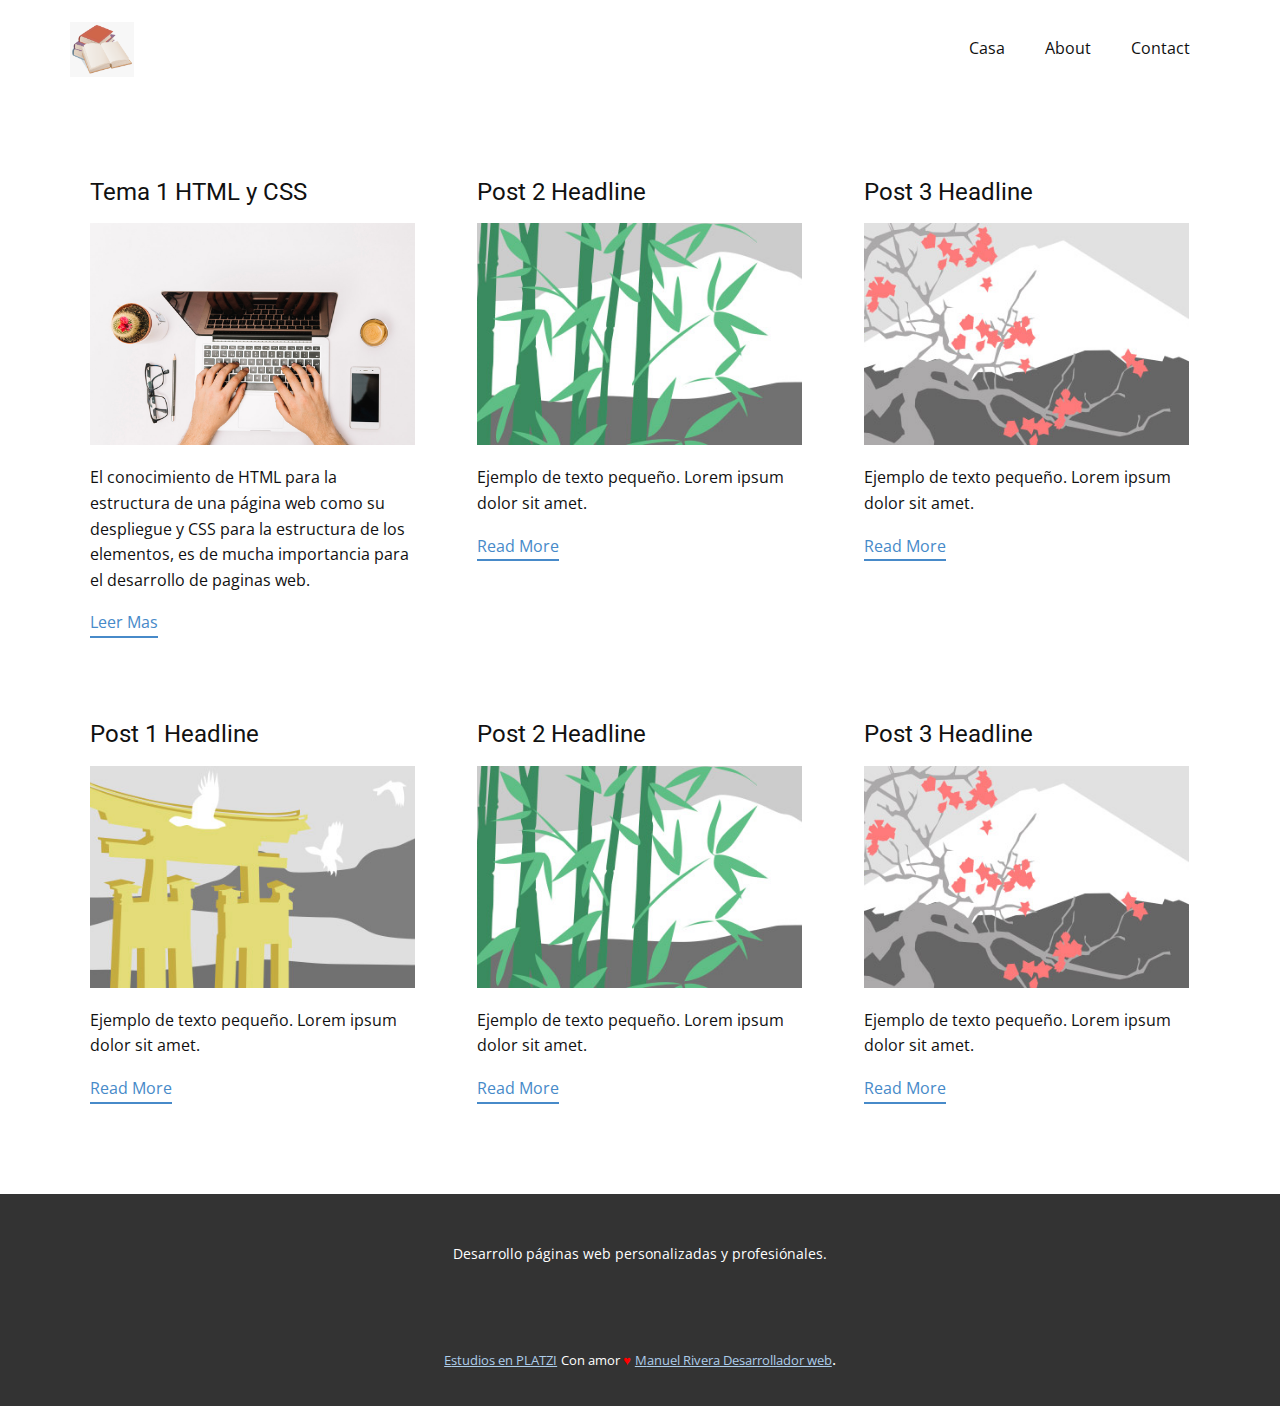
<file: blog/blog.html>
<html style="font-size: 16px;"><head>
    <meta name="viewport" content="width=device-width, initial-scale=1.0">
    <meta charset="utf-8">
    <meta name="keywords" content="">
    <meta name="description" content="">
    <meta name="page_type" content="np-template-header-footer-from-plugin">
    <title>Blog Template</title>
    <link rel="stylesheet" href="../nicepage.css" media="screen">
<link rel="stylesheet" href="../Blog-Template.css" media="screen">
    <script class="u-script" type="text/javascript" src="../jquery.js" defer=""></script>
    <script class="u-script" type="text/javascript" src="../nicepage.js" defer=""></script>
    <meta name="generator" content="Nicepage 4.9.5, nicepage.com">
    <link id="u-theme-google-font" rel="stylesheet" href="https://fonts.googleapis.com/css?family=Roboto:100,100i,300,300i,400,400i,500,500i,700,700i,900,900i|Open+Sans:300,300i,400,400i,500,500i,600,600i,700,700i,800,800i">
    
    
    <script type="application/ld+json">{
		"@context": "http://schema.org",
		"@type": "Organization",
		"name": "",
		"logo": "images/default-logo.png"
}</script>
    <meta name="theme-color" content="#478ac9">
  </head>
  <body class="u-body u-xl-mode"><header class="u-clearfix u-header u-header" id="sec-981d"><div class="u-clearfix u-sheet u-valign-middle u-sheet-1">
        <a href="../index.html" class="u-image u-logo u-image-1">
          <img src="../images/libros-dibujos.png" class="u-logo-image u-logo-image-1">
        </a>
        <nav class="u-menu u-menu-dropdown u-offcanvas u-menu-1">
          <div class="menu-collapse" style="font-size: 1rem; letter-spacing: 0px;">
            <a class="u-button-style u-custom-left-right-menu-spacing u-custom-padding-bottom u-custom-top-bottom-menu-spacing u-nav-link u-text-active-palette-1-base u-text-hover-palette-2-base" href="#">
              <svg class="u-svg-link" viewBox="0 0 24 24"><use xmlns:xlink="http://www.w3.org/1999/xlink" xlink:href="#menu-hamburger"></use></svg>
              <svg class="u-svg-content" version="1.1" id="menu-hamburger" viewBox="0 0 16 16" x="0px" y="0px" xmlns:xlink="http://www.w3.org/1999/xlink" xmlns="http://www.w3.org/2000/svg"><g><rect y="1" width="16" height="2"></rect><rect y="7" width="16" height="2"></rect><rect y="13" width="16" height="2"></rect>
</g></svg>
            </a>
          </div>
          <div class="u-nav-container">
            <ul class="u-nav u-unstyled u-nav-1"><li class="u-nav-item"><a class="u-button-style u-nav-link u-text-active-palette-1-base u-text-hover-palette-2-base" href="../Casa.html" style="padding: 10px 20px;">Casa</a>
</li><li class="u-nav-item"><a class="u-button-style u-nav-link u-text-active-palette-1-base u-text-hover-palette-2-base" href="../About.html" style="padding: 10px 20px;">About</a>
</li><li class="u-nav-item"><a class="u-button-style u-nav-link u-text-active-palette-1-base u-text-hover-palette-2-base" href="../Contact.html" style="padding: 10px 20px;">Contact</a>
</li></ul>
          </div>
          <div class="u-nav-container-collapse">
            <div class="u-black u-container-style u-inner-container-layout u-opacity u-opacity-95 u-sidenav">
              <div class="u-inner-container-layout u-sidenav-overflow">
                <div class="u-menu-close"></div>
                <ul class="u-align-center u-nav u-popupmenu-items u-unstyled u-nav-2"><li class="u-nav-item"><a class="u-button-style u-nav-link" href="../Casa.html">Home</a>
</li><li class="u-nav-item"><a class="u-button-style u-nav-link" href="../About.html">About</a>
</li><li class="u-nav-item"><a class="u-button-style u-nav-link" href="../Contact.html">Contact</a>
</li></ul>
              </div>
            </div>
            <div class="u-black u-menu-overlay u-opacity u-opacity-70"></div>
          </div>
        </nav>
      </div></header>
    <section class="u-clearfix u-section-1" id="sec-6835">
      <div class="u-clearfix u-sheet u-valign-middle u-sheet-1"><!--blog--><!--blog_options_json--><!--{"type":"Recent","source":"","tags":"","count":""}--><!--/blog_options_json-->
        <div class="u-blog u-expanded-width u-repeater u-repeater-1"><!--blog_post-->
          <div class="u-blog-post u-container-style u-repeater-item u-white u-repeater-item-1">
            <div class="u-container-layout u-similar-container u-valign-top u-container-layout-1"><!--blog_post_header-->
              <h4 class="u-blog-control u-text u-text-1">
                <a class="u-post-header-link" href="../blog/enviar-5.html"><!--blog_post_header_content-->Tema 1 HTML y CSS<!--/blog_post_header_content--></a>
              </h4><!--/blog_post_header--><!--blog_post_image-->
              <a class="u-post-header-link" href="../blog/enviar-5.html"><img alt="" class="u-blog-control u-expanded-width u-image u-image-default u-image-1" src="../images/a9dcc2d3-077b-4cbf-35f1-05a7ca2b6438.jpg"></a>
              <!--/blog_post_image--><!--blog_post_content-->
              <div class="u-blog-control u-post-content u-text u-text-2 fr-view">El conocimiento de HTML para la estructura de una p&aacute;gina web como su despliegue y CSS para la estructura de los elementos, es de mucha importancia para el desarrollo de paginas web.</div><!--/blog_post_content--><!--blog_post_readmore-->
              <a href="../blog/enviar-5.html" class="u-blog-control u-border-2 u-border-palette-1-base u-btn u-btn-rectangle u-button-style u-none u-btn-1"><!--blog_post_readmore_content--><!--options_json--><!--{"content":"Read More","defaultValue":"Lee mas"}--><!--/options_json-->Leer Mas<!--/blog_post_readmore_content--></a><!--/blog_post_readmore-->
            </div>
          </div><div class="u-blog-post u-container-style u-repeater-item u-video-cover u-white">
            <div class="u-container-layout u-similar-container u-valign-top u-container-layout-2"><!--blog_post_header-->
              <h4 class="u-blog-control u-text u-text-3">
                <a class="u-post-header-link" href="../blog/enviar-4.html"><!--blog_post_header_content-->Post 2 Headline<!--/blog_post_header_content--></a>
              </h4><!--/blog_post_header--><!--blog_post_image-->
              <a class="u-post-header-link" href="../blog/enviar-4.html"><img alt="" class="u-blog-control u-expanded-width u-image u-image-default u-image-2" src="[data-uri]"></a><!--/blog_post_image--><!--blog_post_content-->
              <div class="u-blog-control u-post-content u-text u-text-4 fr-view">Ejemplo de texto pequeño. Lorem ipsum dolor sit amet.</div><!--/blog_post_content--><!--blog_post_readmore-->
              <a href="../blog/enviar-4.html" class="u-blog-control u-border-2 u-border-palette-1-base u-btn u-btn-rectangle u-button-style u-none u-btn-2"><!--blog_post_readmore_content--><!--options_json--><!--{"content":"Read More","defaultValue":"Lee mas"}--><!--/options_json-->Read More<!--/blog_post_readmore_content--></a><!--/blog_post_readmore-->
            </div>
          </div><div class="u-blog-post u-container-style u-repeater-item u-video-cover u-white">
            <div class="u-container-layout u-similar-container u-valign-top u-container-layout-3"><!--blog_post_header-->
              <h4 class="u-blog-control u-text u-text-5">
                <a class="u-post-header-link" href="../blog/enviar-3.html"><!--blog_post_header_content-->Post 3 Headline<!--/blog_post_header_content--></a>
              </h4><!--/blog_post_header--><!--blog_post_image-->
              <a class="u-post-header-link" href="../blog/enviar-3.html"><img alt="" class="u-blog-control u-expanded-width u-image u-image-default u-image-3" src="[data-uri]"></a><!--/blog_post_image--><!--blog_post_content-->
              <div class="u-blog-control u-post-content u-text u-text-6 fr-view">Ejemplo de texto pequeño. Lorem ipsum dolor sit amet.</div><!--/blog_post_content--><!--blog_post_readmore-->
              <a href="../blog/enviar-3.html" class="u-blog-control u-border-2 u-border-palette-1-base u-btn u-btn-rectangle u-button-style u-none u-btn-3"><!--blog_post_readmore_content--><!--options_json--><!--{"content":"Read More","defaultValue":"Lee mas"}--><!--/options_json-->Read More<!--/blog_post_readmore_content--></a><!--/blog_post_readmore-->
            </div>
          </div><div class="u-blog-post u-container-style u-repeater-item u-white u-repeater-item-1">
            <div class="u-container-layout u-similar-container u-valign-top u-container-layout-1"><!--blog_post_header-->
              <h4 class="u-blog-control u-text u-text-1">
                <a class="u-post-header-link" href="../blog/enviar-2.html"><!--blog_post_header_content-->Post 1 Headline<!--/blog_post_header_content--></a>
              </h4><!--/blog_post_header--><!--blog_post_image-->
              <a class="u-post-header-link" href="../blog/enviar-2.html"><img alt="" class="u-blog-control u-expanded-width u-image u-image-default u-image-1" src="[data-uri]"></a><!--/blog_post_image--><!--blog_post_content-->
              <div class="u-blog-control u-post-content u-text u-text-2 fr-view">Ejemplo de texto pequeño. Lorem ipsum dolor sit amet.</div><!--/blog_post_content--><!--blog_post_readmore-->
              <a href="../blog/enviar-2.html" class="u-blog-control u-border-2 u-border-palette-1-base u-btn u-btn-rectangle u-button-style u-none u-btn-1"><!--blog_post_readmore_content--><!--options_json--><!--{"content":"Read More","defaultValue":"Lee mas"}--><!--/options_json-->Read More<!--/blog_post_readmore_content--></a><!--/blog_post_readmore-->
            </div>
          </div><div class="u-blog-post u-container-style u-repeater-item u-video-cover u-white">
            <div class="u-container-layout u-similar-container u-valign-top u-container-layout-2"><!--blog_post_header-->
              <h4 class="u-blog-control u-text u-text-3">
                <a class="u-post-header-link" href="../blog/enviar-1.html"><!--blog_post_header_content-->Post 2 Headline<!--/blog_post_header_content--></a>
              </h4><!--/blog_post_header--><!--blog_post_image-->
              <a class="u-post-header-link" href="../blog/enviar-1.html"><img alt="" class="u-blog-control u-expanded-width u-image u-image-default u-image-2" src="[data-uri]"></a><!--/blog_post_image--><!--blog_post_content-->
              <div class="u-blog-control u-post-content u-text u-text-4 fr-view">Ejemplo de texto pequeño. Lorem ipsum dolor sit amet.</div><!--/blog_post_content--><!--blog_post_readmore-->
              <a href="../blog/enviar-1.html" class="u-blog-control u-border-2 u-border-palette-1-base u-btn u-btn-rectangle u-button-style u-none u-btn-2"><!--blog_post_readmore_content--><!--options_json--><!--{"content":"Read More","defaultValue":"Lee mas"}--><!--/options_json-->Read More<!--/blog_post_readmore_content--></a><!--/blog_post_readmore-->
            </div>
          </div><div class="u-blog-post u-container-style u-repeater-item u-video-cover u-white">
            <div class="u-container-layout u-similar-container u-valign-top u-container-layout-3"><!--blog_post_header-->
              <h4 class="u-blog-control u-text u-text-5">
                <a class="u-post-header-link" href="../blog/enviar.html"><!--blog_post_header_content-->Post 3 Headline<!--/blog_post_header_content--></a>
              </h4><!--/blog_post_header--><!--blog_post_image-->
              <a class="u-post-header-link" href="../blog/enviar.html"><img alt="" class="u-blog-control u-expanded-width u-image u-image-default u-image-3" src="[data-uri]"></a><!--/blog_post_image--><!--blog_post_content-->
              <div class="u-blog-control u-post-content u-text u-text-6 fr-view">Ejemplo de texto pequeño. Lorem ipsum dolor sit amet.</div><!--/blog_post_content--><!--blog_post_readmore-->
              <a href="../blog/enviar.html" class="u-blog-control u-border-2 u-border-palette-1-base u-btn u-btn-rectangle u-button-style u-none u-btn-3"><!--blog_post_readmore_content--><!--options_json--><!--{"content":"Read More","defaultValue":"Lee mas"}--><!--/options_json-->Read More<!--/blog_post_readmore_content--></a><!--/blog_post_readmore-->
            </div>
          </div><!--/blog_post--><!--blog_post-->
          <!--/blog_post--><!--blog_post-->
          <!--/blog_post-->
        </div><!--/blog-->
      </div>
    </section>
    
    
    <footer class="u-align-center u-clearfix u-footer u-grey-80 u-footer" id="sec-56a6"><div class="u-clearfix u-sheet u-sheet-1">
      <p class="u-small-text u-text u-text-variant u-text-1">Desarrollo p&aacute;ginas web personalizadas y profesi&oacute;nales.</p>
    </div></footer>
    <section class="u-backlink u-clearfix u-grey-80">
      <a class="u-link" href="https://platzi.com/" target="_blank">
        <span>Estudios en PLATZI</span>
      </a>
      <p class="u-text">
        <span>Con amor <span class="heart">♥</span></span>
      </p>
      <a class="u-link" href="" target="_blank">
        <span>Manuel Rivera Desarrollador web</span>
      </a>. 
    </section>
  
</body></html>
</file>
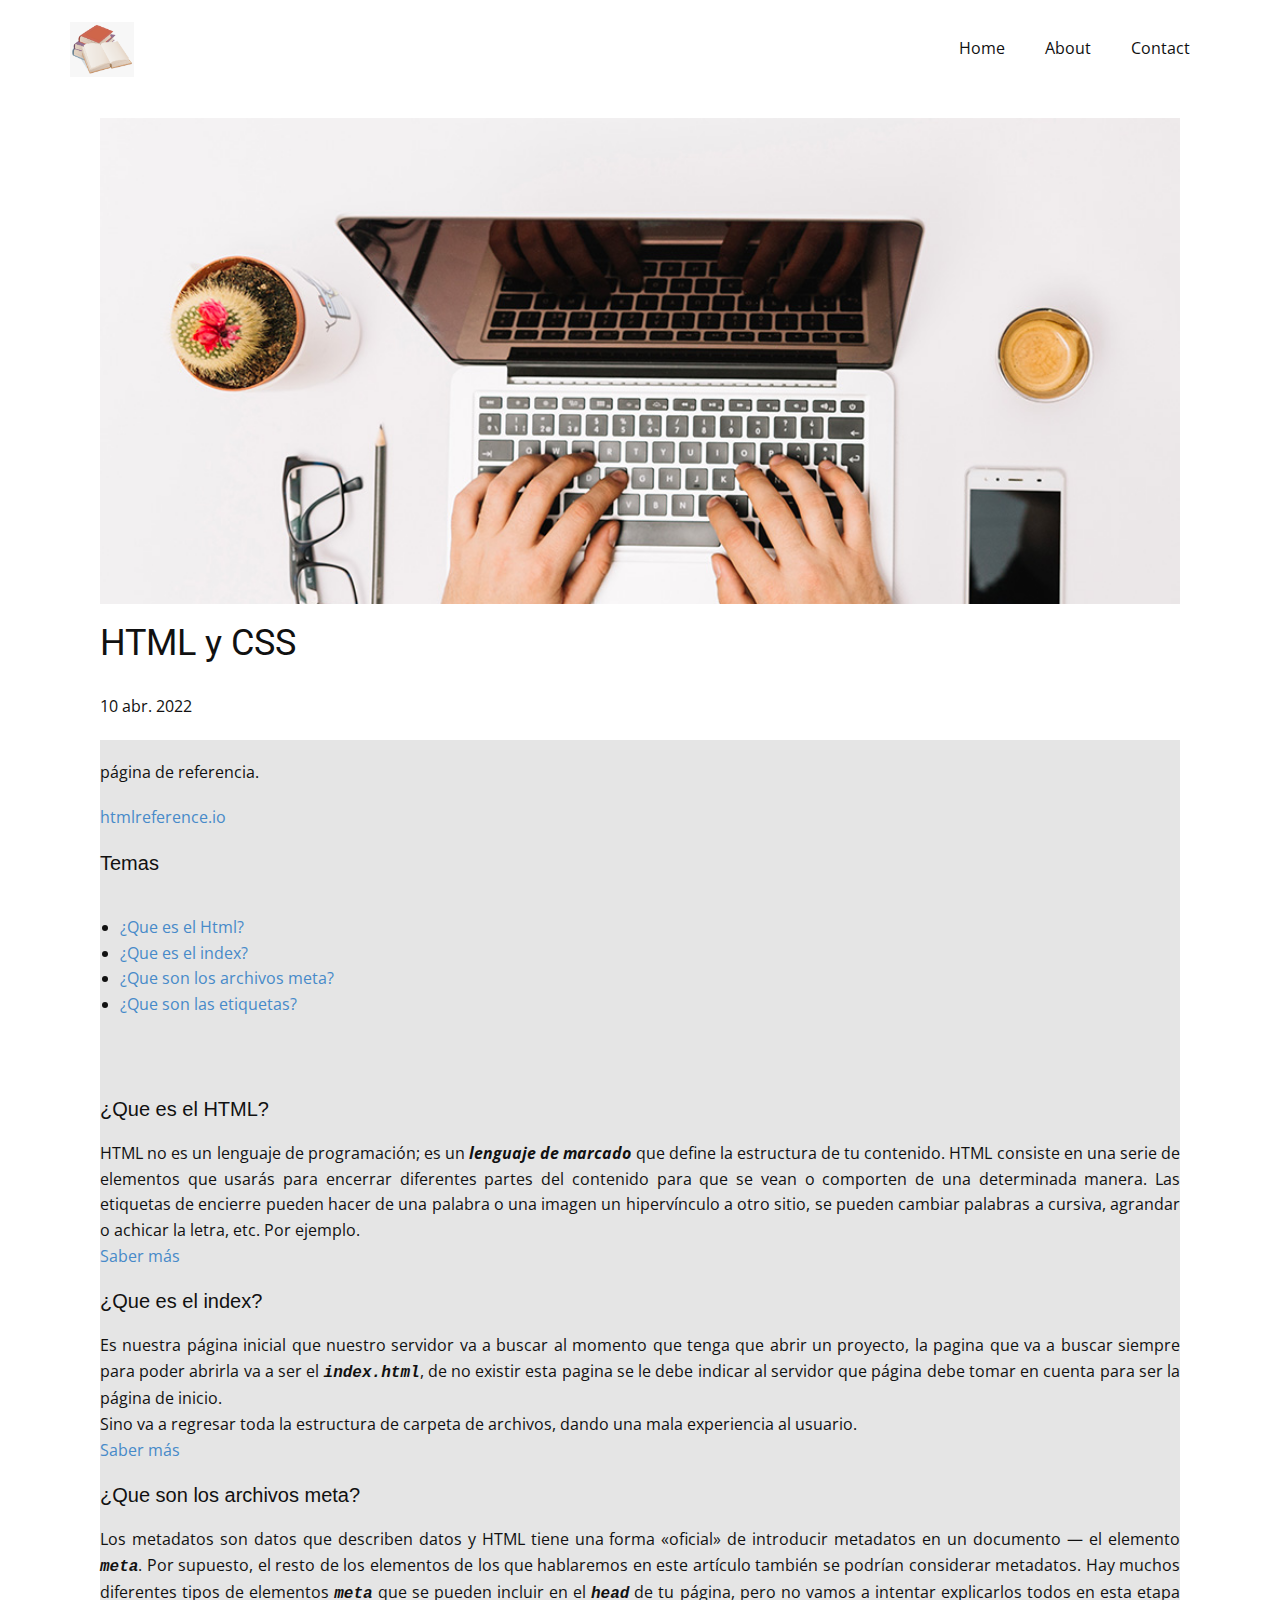
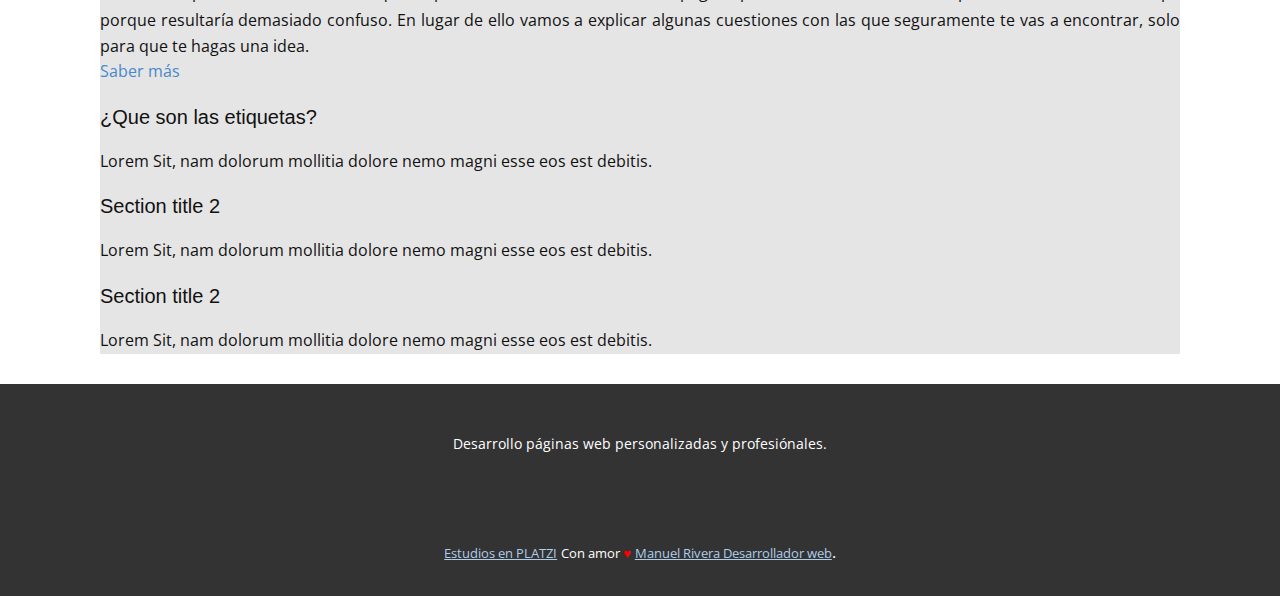
<file: blog/enviar-5.html>
<!doctype html>
<html style="font-size: 16px;"><head>
    <meta name="viewport" content="width=device-width, initial-scale=1.0">
    <meta charset="utf-8">
    <meta name="keywords" content="Post 1 Headline">
    <meta name="description" content="">
    <meta name="page_type" content="np-template-header-footer-from-plugin">
    <title>Html y Css</title>
    <link rel="stylesheet" href="../nicepage.css" media="screen">
<link rel="stylesheet" href="../Post-Template.css" media="screen">
    <script class="u-script" type="text/javascript" src="../jquery.js" defer=""></script>
    <script class="u-script" type="text/javascript" src="../nicepage.js" defer=""></script>
    <meta name="generator" content="Nicepage 4.9.5, nicepage.com">
    <link id="u-theme-google-font" rel="stylesheet" href="https://fonts.googleapis.com/css?family=Roboto:100,100i,300,300i,400,400i,500,500i,700,700i,900,900i|Open+Sans:300,300i,400,400i,500,500i,600,600i,700,700i,800,800i">
    
    
    <script type="application/ld+json">{
		"@context": "http://schema.org",
		"@type": "Organization",
		"name": "",
		"logo": "images/default-logo.png"
}</script>
    <meta name="theme-color" content="#478ac9">
  </head>
  <body class="u-body u-xl-mode"><header class="u-clearfix u-header u-header" id="sec-981d"><div class="u-clearfix u-sheet u-valign-middle u-sheet-1">
        <a href="https://nicepage.com" class="u-image u-logo u-image-1">
          <img src="../images/libros-dibujos.png" class="u-logo-image u-logo-image-1">
        </a>
        <nav class="u-menu u-menu-dropdown u-offcanvas u-menu-1">
          <div class="menu-collapse" style="font-size: 1rem; letter-spacing: 0px;">
            <a class="u-button-style u-custom-left-right-menu-spacing u-custom-padding-bottom u-custom-top-bottom-menu-spacing u-nav-link u-text-active-palette-1-base u-text-hover-palette-2-base" href="#">
              <svg class="u-svg-link" viewBox="0 0 24 24"><use xmlns:xlink="http://www.w3.org/1999/xlink" xlink:href="#menu-hamburger"></use></svg>
              <svg class="u-svg-content" version="1.1" id="menu-hamburger" viewBox="0 0 16 16" x="0px" y="0px" xmlns:xlink="http://www.w3.org/1999/xlink" xmlns="http://www.w3.org/2000/svg"><g><rect y="1" width="16" height="2"></rect><rect y="7" width="16" height="2"></rect><rect y="13" width="16" height="2"></rect>
</g></svg>
            </a>
          </div>
          <div class="u-nav-container">
            <ul class="u-nav u-unstyled u-nav-1"><li class="u-nav-item"><a class="u-button-style u-nav-link u-text-active-palette-1-base u-text-hover-palette-2-base" href="../Casa.html" style="padding: 10px 20px;">Home</a>
</li><li class="u-nav-item"><a class="u-button-style u-nav-link u-text-active-palette-1-base u-text-hover-palette-2-base" href="../About.html" style="padding: 10px 20px;">About</a>
</li><li class="u-nav-item"><a class="u-button-style u-nav-link u-text-active-palette-1-base u-text-hover-palette-2-base" href="../Contact.html" style="padding: 10px 20px;">Contact</a>
</li></ul>
          </div>
          <div class="u-nav-container-collapse">
            <div class="u-black u-container-style u-inner-container-layout u-opacity u-opacity-95 u-sidenav">
              <div class="u-inner-container-layout u-sidenav-overflow">
                <div class="u-menu-close"></div>
                <ul class="u-align-center u-nav u-popupmenu-items u-unstyled u-nav-2"><li class="u-nav-item"><a class="u-button-style u-nav-link" href="../Casa.html">Casa</a>
</li><li class="u-nav-item"><a class="u-button-style u-nav-link" href="../About.html">About</a>
</li><li class="u-nav-item"><a class="u-button-style u-nav-link" href="../Contact.html">Contact</a>
</li></ul>
              </div>
            </div>
            <div class="u-black u-menu-overlay u-opacity u-opacity-70"></div>
          </div>
        </nav>
      </div></header>
    <section class="u-align-center u-clearfix u-section-1" id="sec-c4f7">
      <div class="u-clearfix u-sheet u-valign-middle-md u-valign-middle-sm u-valign-middle-xs u-sheet-1"><!--post_details--><!--post_details_options_json--><!--{"source":""}--><!--/post_details_options_json--><!--blog_post-->
        <div class="u-container-style u-expanded-width u-post-details"><!--delete u-post-details-1-->
          <div class="u-container-layout u-valign-middle u-container-layout-1"><!--blog_post_image-->
            <img alt="" class="u-blog-control u-expanded-width u-image u-image-default u-image-1" src="../images/a9dcc2d3-077b-4cbf-35f1-05a7ca2b6438.jpg">
            <!--/blog_post_image--><!--blog_post_header-->
            <h2 class="u-blog-control u-text u-text-1">HTML y CSS</h2><!--/blog_post_header--><!--blog_post_metadata-->
            <div class="u-blog-control u-metadata u-metadata-1"><!--blog_post_metadata_date-->
              <span class="u-meta-date u-meta-icon">10 abr. 2022</span><!--/blog_post_metadata_date--><!--blog_post_metadata_category-->
              <!--/blog_post_metadata_category--><!--blog_post_metadata_comments-->
              <!--/blog_post_metadata_comments-->
            </div><!--/blog_post_metadata--><!--blog_post_content-->
            <div class="u-align-justify u-blog-control u-post-content u-text u-text-2 fr-view">
              <section class="u-clearfix u-grey-10 u-valign-top-lg u-valign-top-xl u-section-2" id="carousel_3a22">
                <span>
                  <p class="pag-ref"> p&aacute;gina de referencia.</p>
                  <a href="https://htmlreference.io/">htmlreference.io</a>
                </span>
                <h5 class="u-custom-font u-font-montserrat u-text u-text-2">Temas</h5>
                <p class="u-text u-text-2">
                  <ul>
                    <li><a href="#html">&iquest;Que es el Html&#63;</a></li>
                    <li><a href="#index">&iquest;Que es el index&#63;</a></li>
                    <li><a href="#meta">&iquest;Que son los archivos meta&#63;</a></li>
                    <li><a href="#etiquetas">&iquest;Que son las etiquetas&#63;</a></li>
                  </ul>
                </p>
                <h5 class="u-custom-font u-font-montserrat u-text u-text-2" id="html">&iquest;Que es el HTML&#63;</h5> <!--que es el html-->
                <p class="u-text u-text-2">
                  HTML no es un lenguaje de programación; es un <b><em>lenguaje de marcado</em></b> que define la estructura de tu contenido. HTML consiste en una serie de elementos que usarás para encerrar diferentes partes del contenido para que se vean o comporten de una determinada manera. Las etiquetas de encierre pueden hacer de una palabra o una imagen un hipervínculo a otro sitio, se pueden cambiar palabras a cursiva, agrandar o achicar la letra, etc. Por ejemplo.<br>
                  <a href="https://developer.mozilla.org/es/docs/Learn/Getting_started_with_the_web/HTML_basics">Saber m&aacute;s</a>
                </p>
                <h5 class="u-custom-font u-font-montserrat u-text u-text-2" id="index">&iquest;Que es el index&#63;</h5>
                <p class="u-text u-text-2">
                  Es nuestra p&aacute;gina inicial que nuestro servidor va a buscar al momento que tenga que abrir un proyecto, la pagina que va a buscar siempre para poder abrirla va a ser el <kbd><b><em>index.html</em></b></kbd>, de no existir esta pagina se le debe indicar al servidor que p&aacute;gina debe tomar en cuenta para ser la p&aacute;gina de inicio.<br>Sino va a regresar toda la estructura de carpeta de archivos, dando una mala experiencia al usuario.<br>
                  <a href="https://es.wikipedia.org/wiki/P%C3%A1gina_de_%C3%ADndice">Saber m&aacute;s</a>
                </p>
                <h5 class="u-custom-font u-font-montserrat u-text u-text-2" id="meta">&iquest;Que son los archivos meta&#63;</h5>
                <p class="u-text u-text-2">
                  Los metadatos son datos que describen datos y HTML tiene una forma «oficial» de introducir metadatos en un documento — el elemento <kbd><em><b>meta</b></em></kbd>. Por supuesto, el resto de los elementos de los que hablaremos en este artículo también se podrían considerar metadatos. Hay muchos diferentes tipos de elementos <kbd><em><b>meta</b></em></kbd> que se pueden incluir en el <kbd><em><b>head</b></em></kbd> de tu página, pero no vamos a intentar explicarlos todos en esta etapa porque resultaría demasiado confuso. En lugar de ello vamos a explicar algunas cuestiones con las que seguramente te vas a encontrar, solo para que te hagas una idea.<br>
                  <a href="https://developer.mozilla.org/es/docs/Learn/HTML/Introduction_to_HTML/The_head_metadata_in_HTML">Saber m&aacute;s</a>
                </p>
                <h5 class="u-custom-font u-font-montserrat u-text u-text-2" id="etiquetas">&iquest;Que son las etiquetas&#63;</h5>
                <p class="u-text u-text-2">Lorem  Sit, nam dolorum mollitia dolore nemo magni esse eos est debitis.</p>
                <h5 class="u-custom-font u-font-montserrat u-text u-text-2">Section title 2</h5>
                <p class="u-text u-text-2">Lorem  Sit, nam dolorum mollitia dolore nemo magni esse eos est debitis.</p>
                <h5 class="u-custom-font u-font-montserrat u-text u-text-2">Section title 2</h5>
                <p class="u-text u-text-2">Lorem  Sit, nam dolorum mollitia dolore nemo magni esse eos est debitis.</p>
              </section>
            </div><!--/blog_post_content-->
          </div>
        </div><!--/blog_post--><!--/post_details-->
      </div>
    </section>
    
    
    <footer class="u-align-center u-clearfix u-footer u-grey-80 u-footer" id="sec-56a6"><div class="u-clearfix u-sheet u-sheet-1">
      <p class="u-small-text u-text u-text-variant u-text-1">Desarrollo p&aacute;ginas web personalizadas y profesi&oacute;nales.</p>
    </div></footer>
    <section class="u-backlink u-clearfix u-grey-80">
      <a class="u-link" href="https://platzi.com/" target="_blank">
        <span>Estudios en PLATZI</span>
      </a>
      <p class="u-text">
        <span>Con amor <span class="heart">♥</span></span>
      </p>
      <a class="u-link" href="" target="_blank">
        <span>Manuel Rivera Desarrollador web</span>
      </a>. 
    </section>
  
</body></html>
</file>
